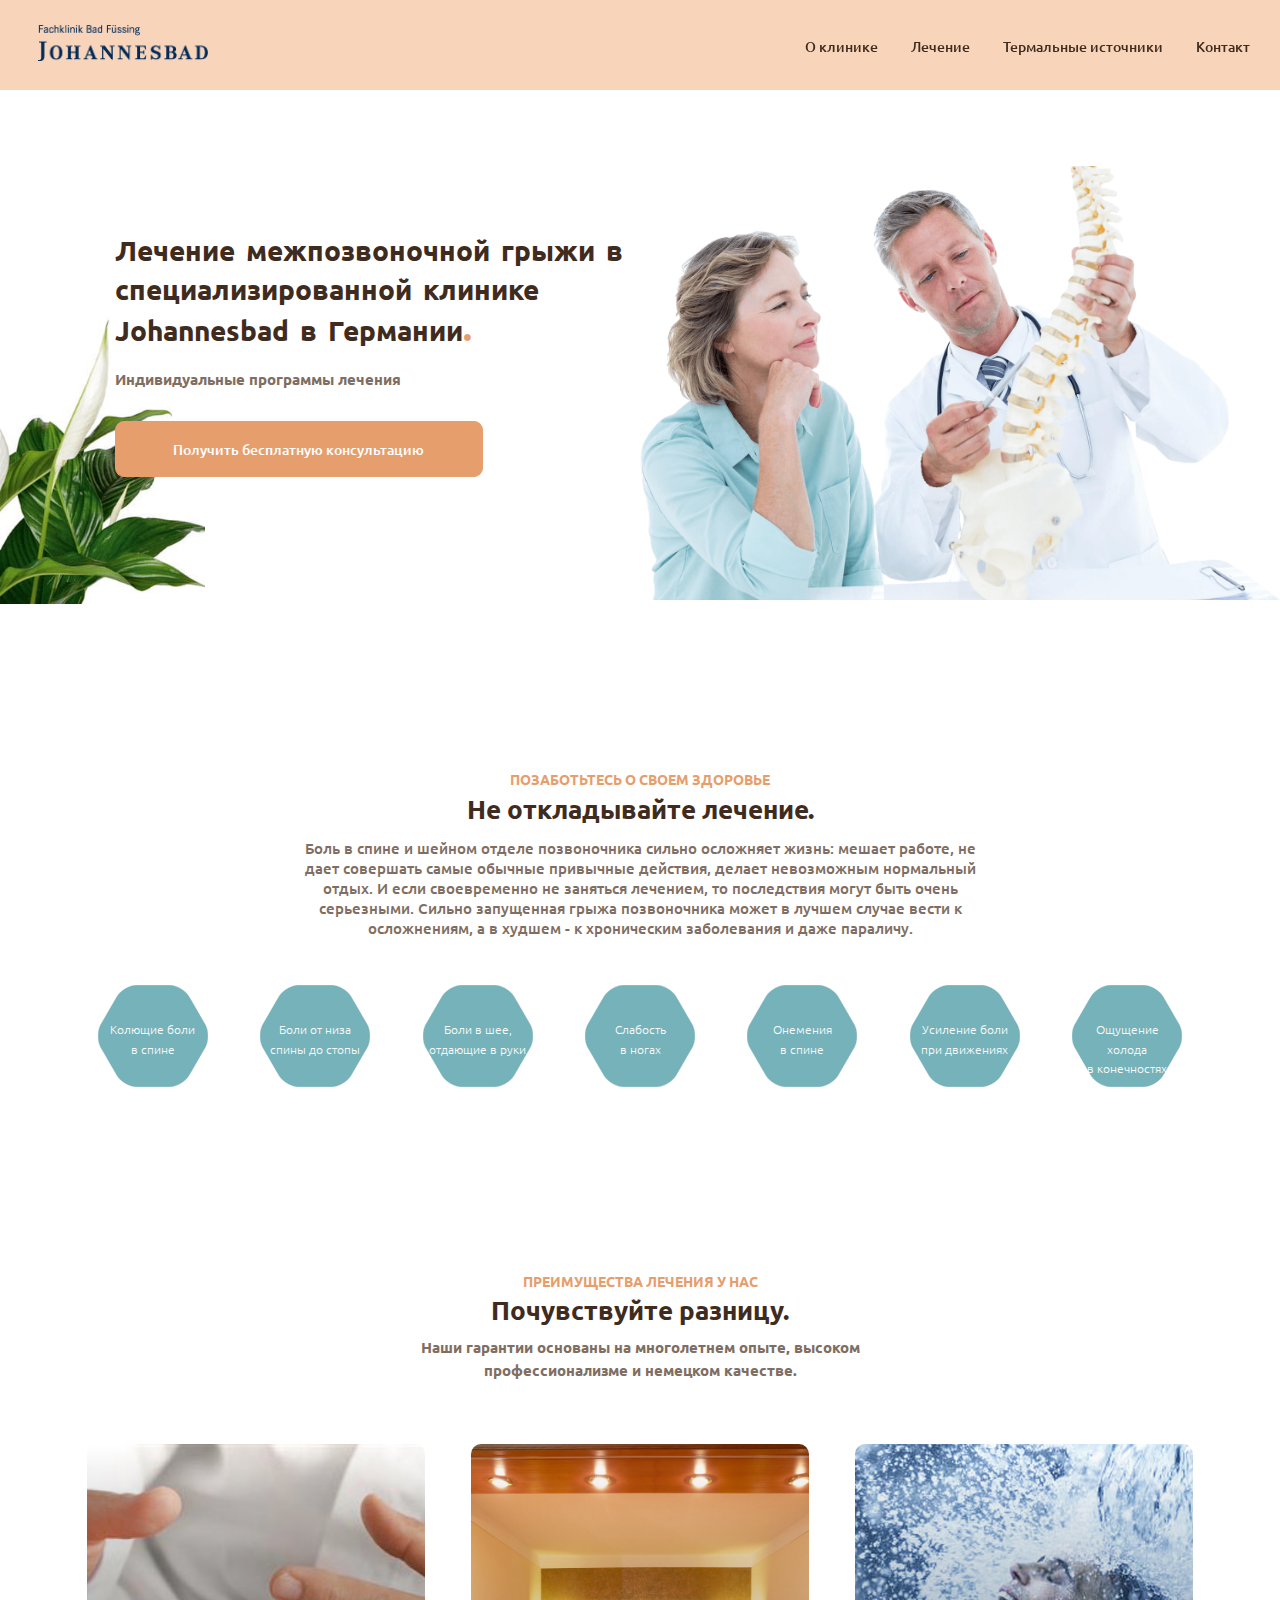
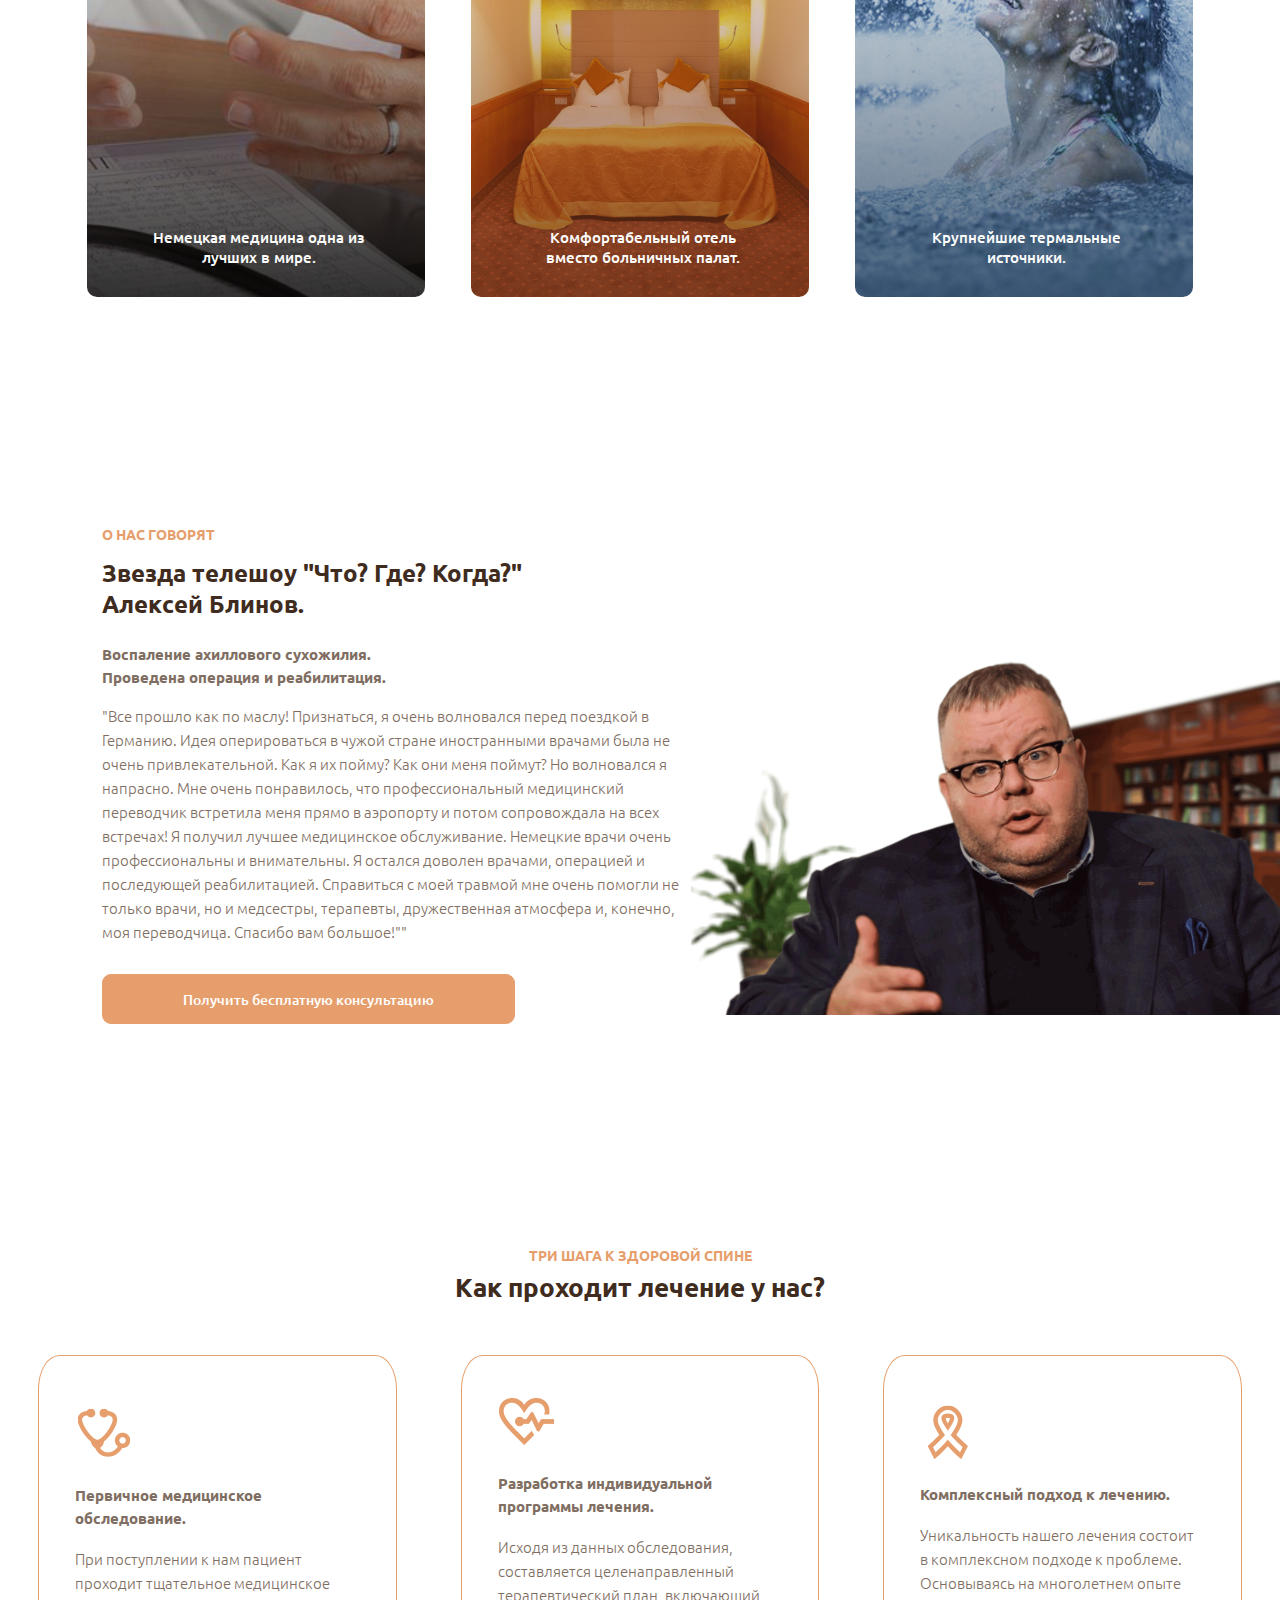
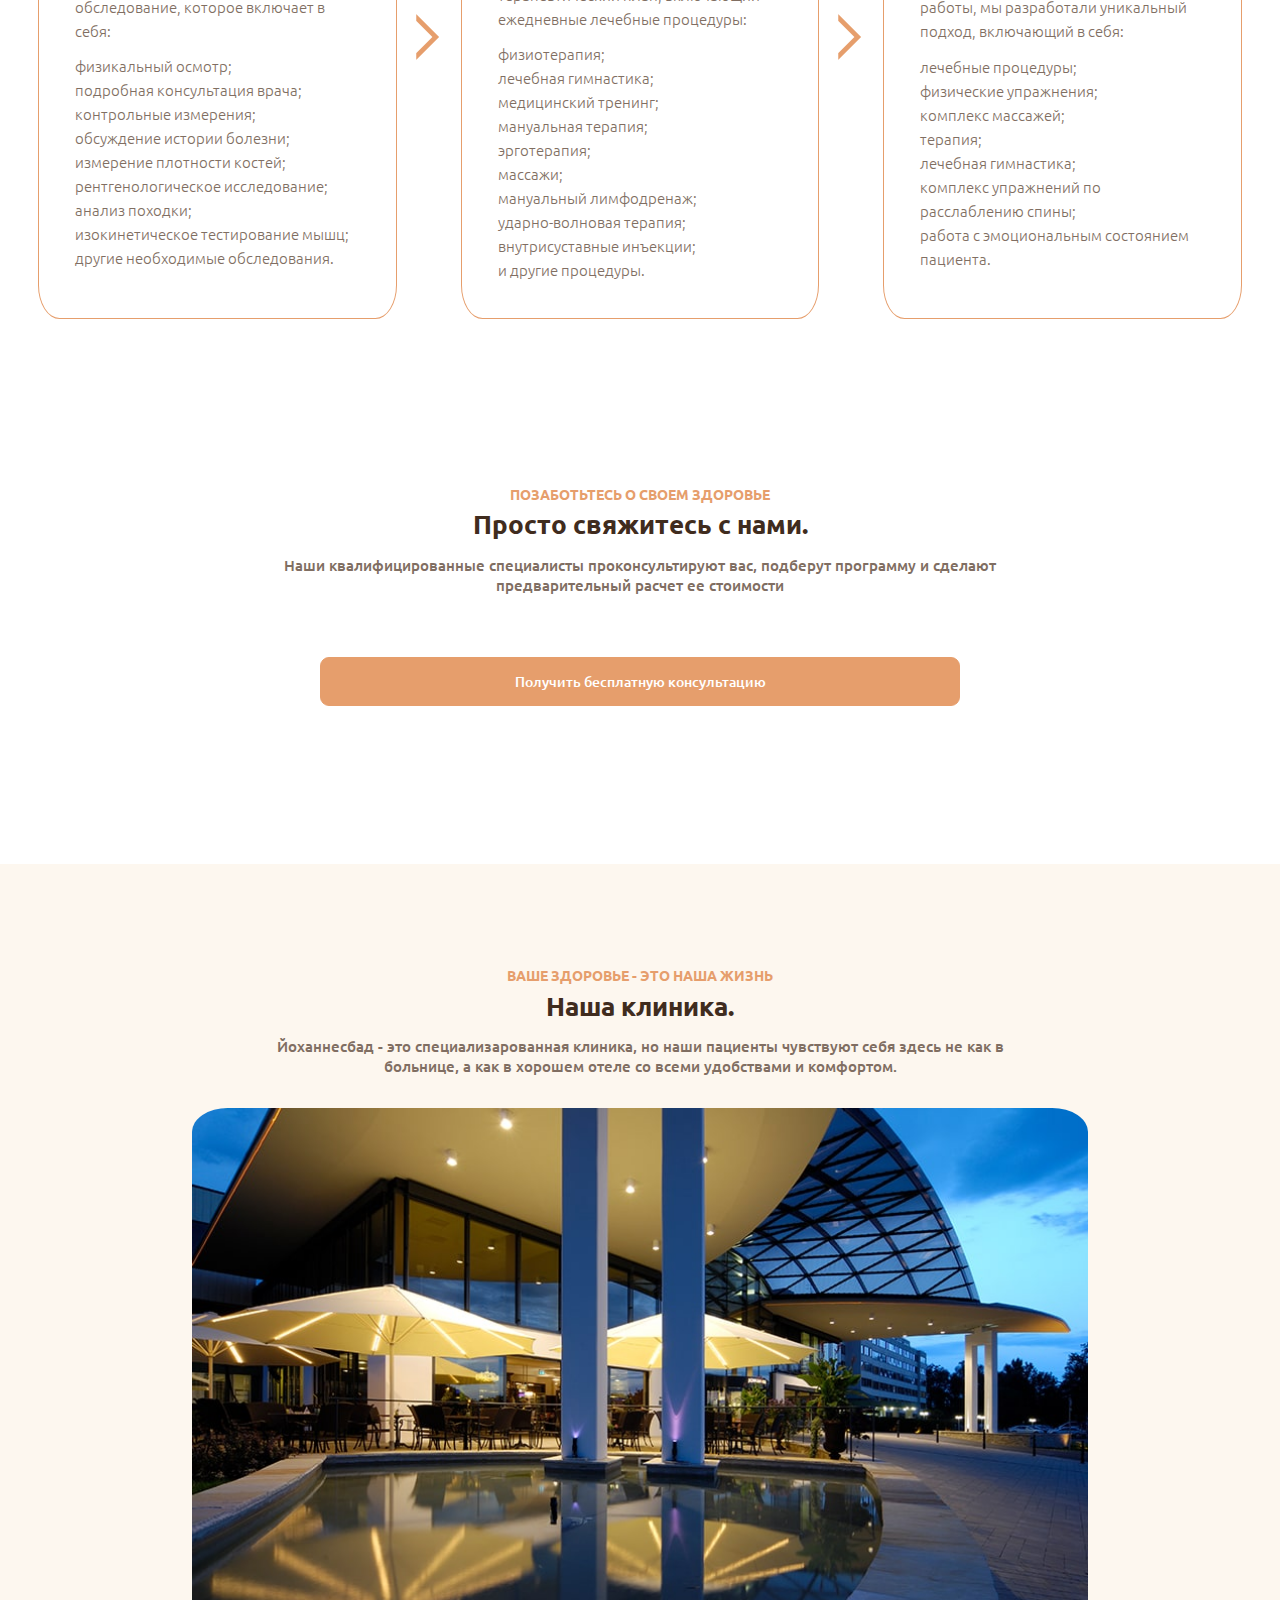
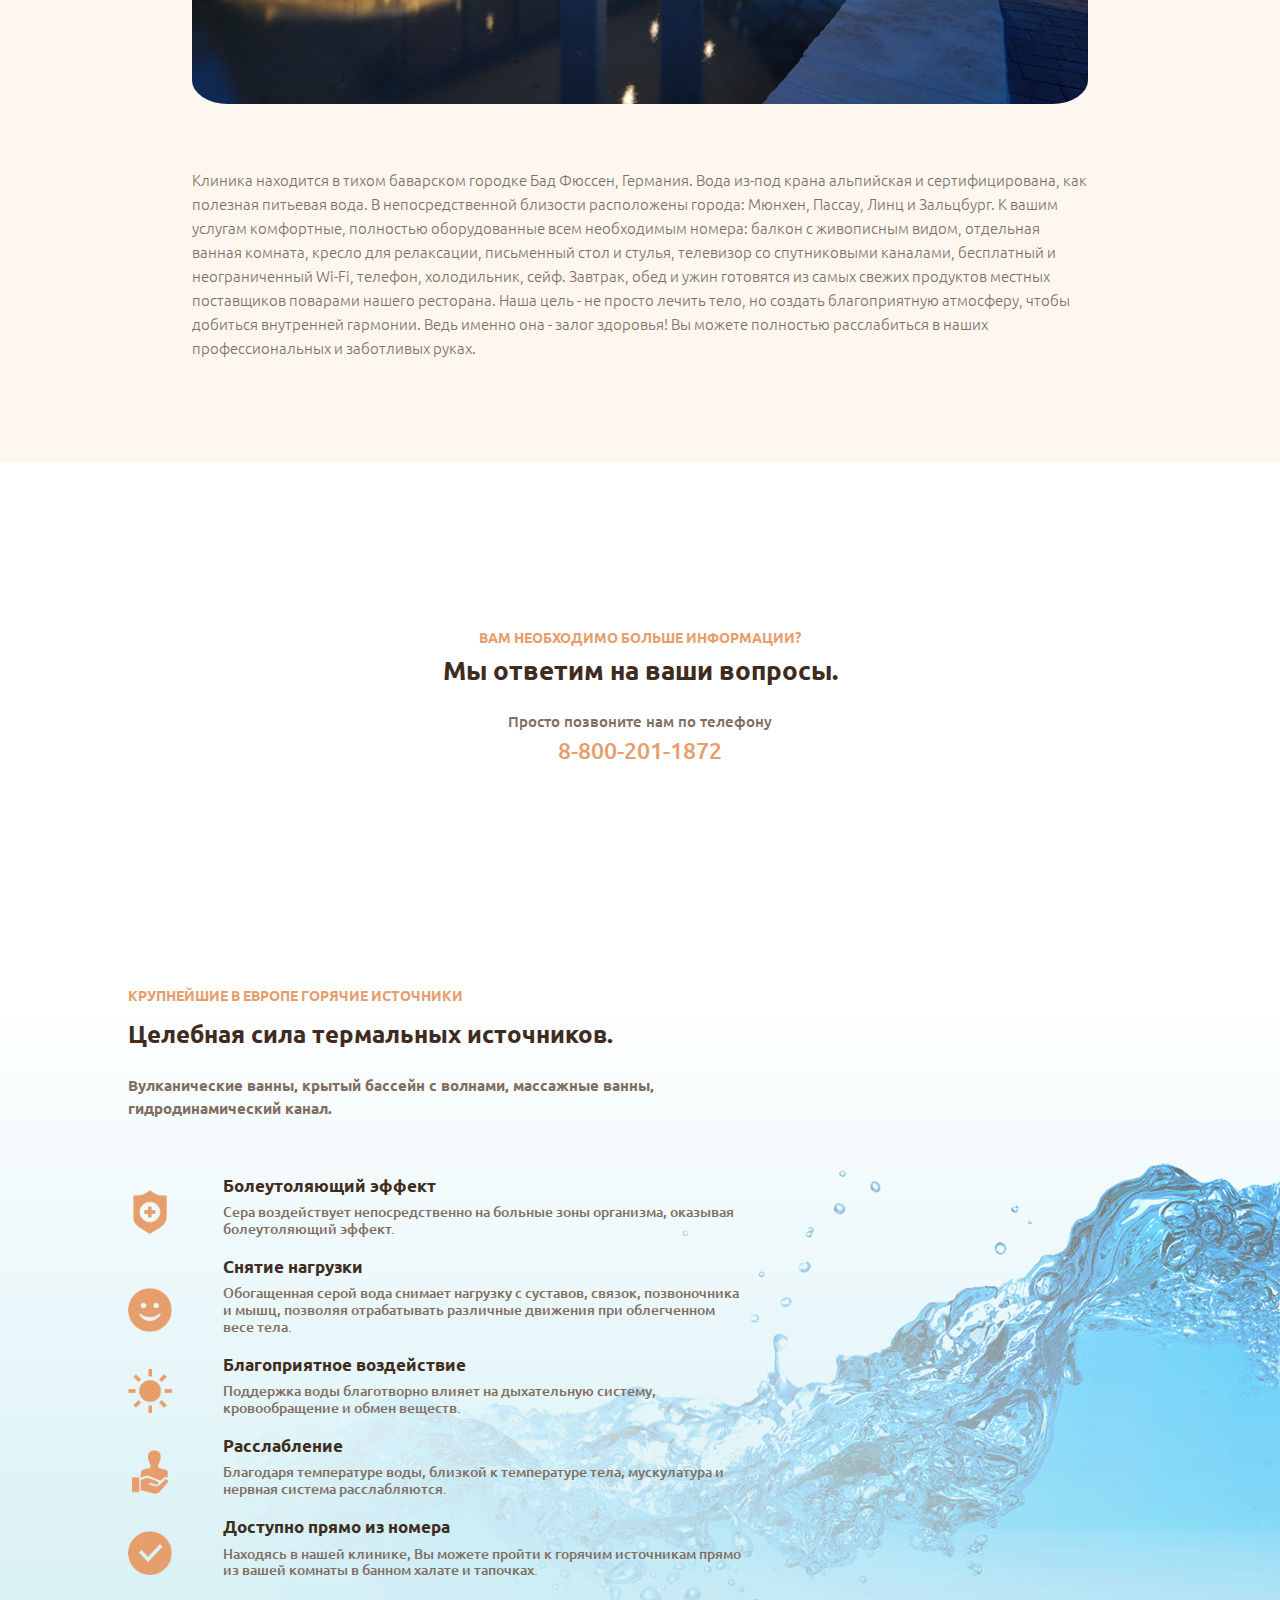
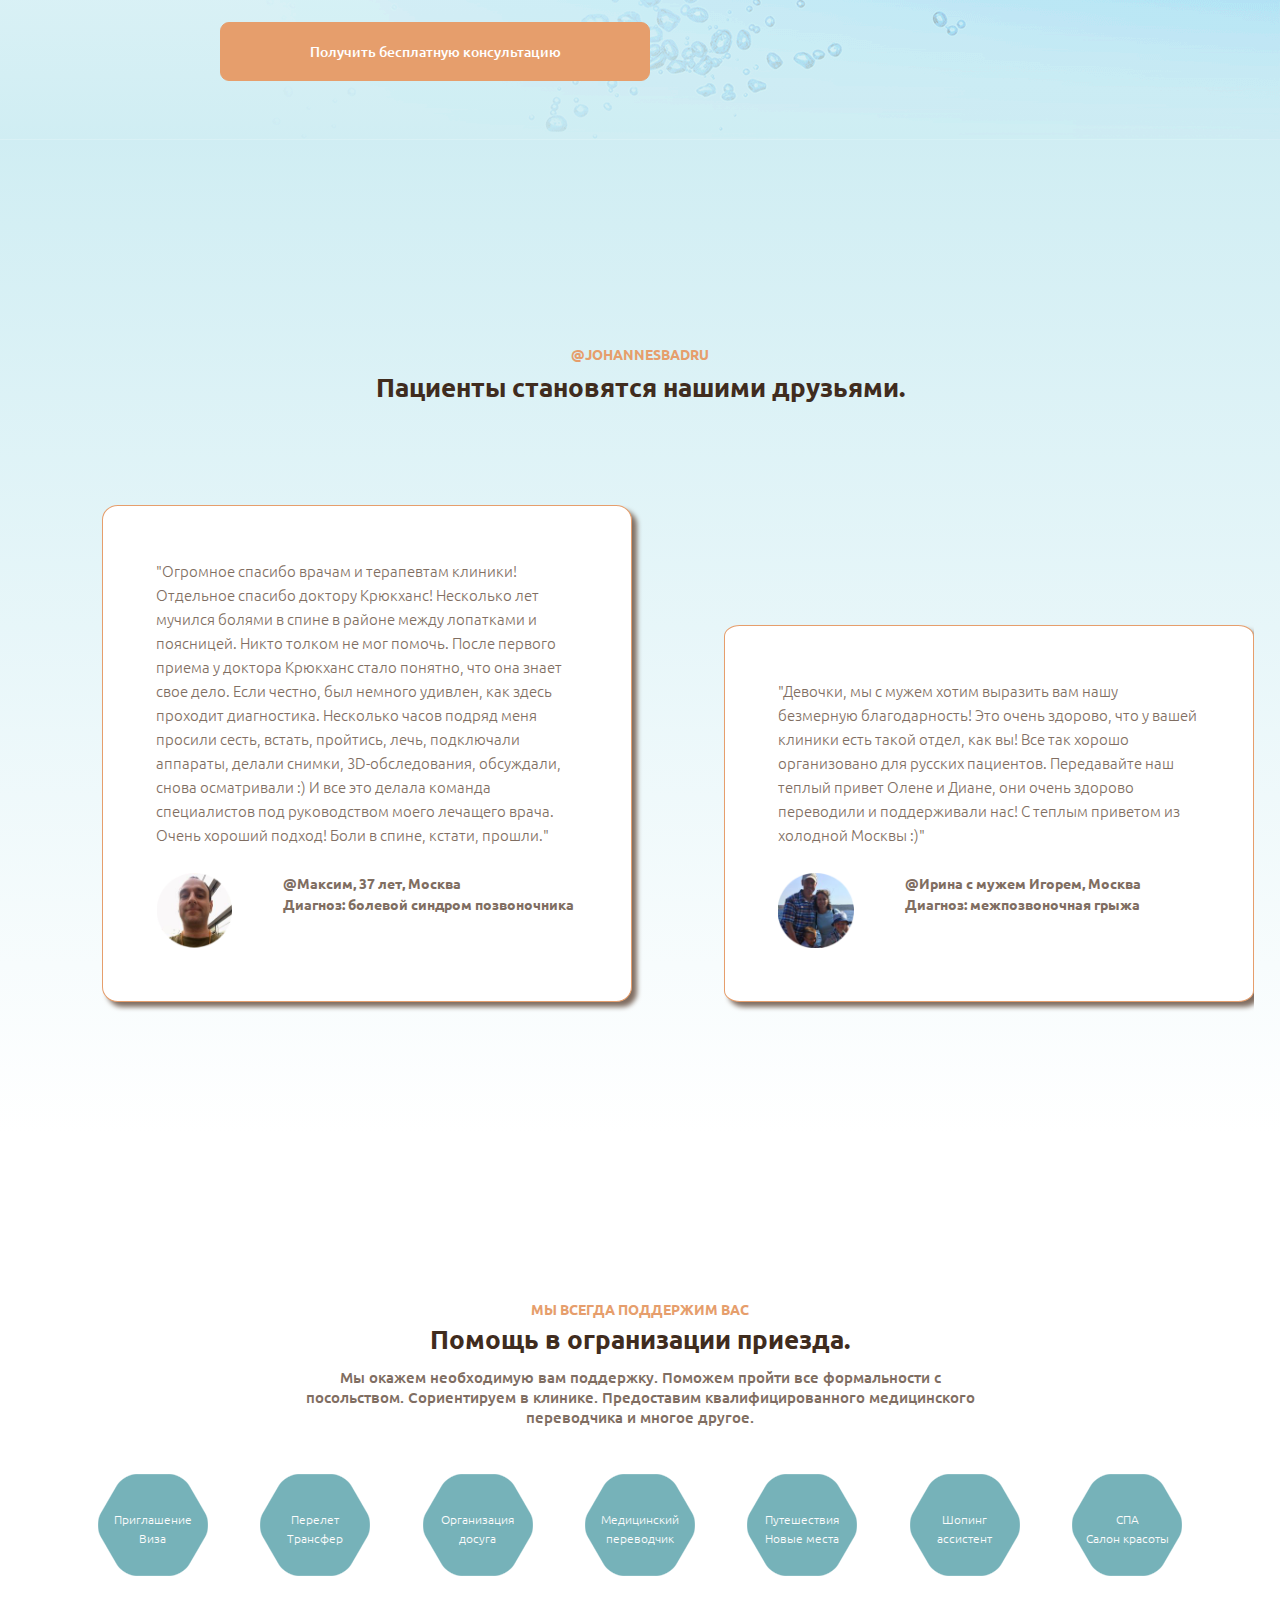
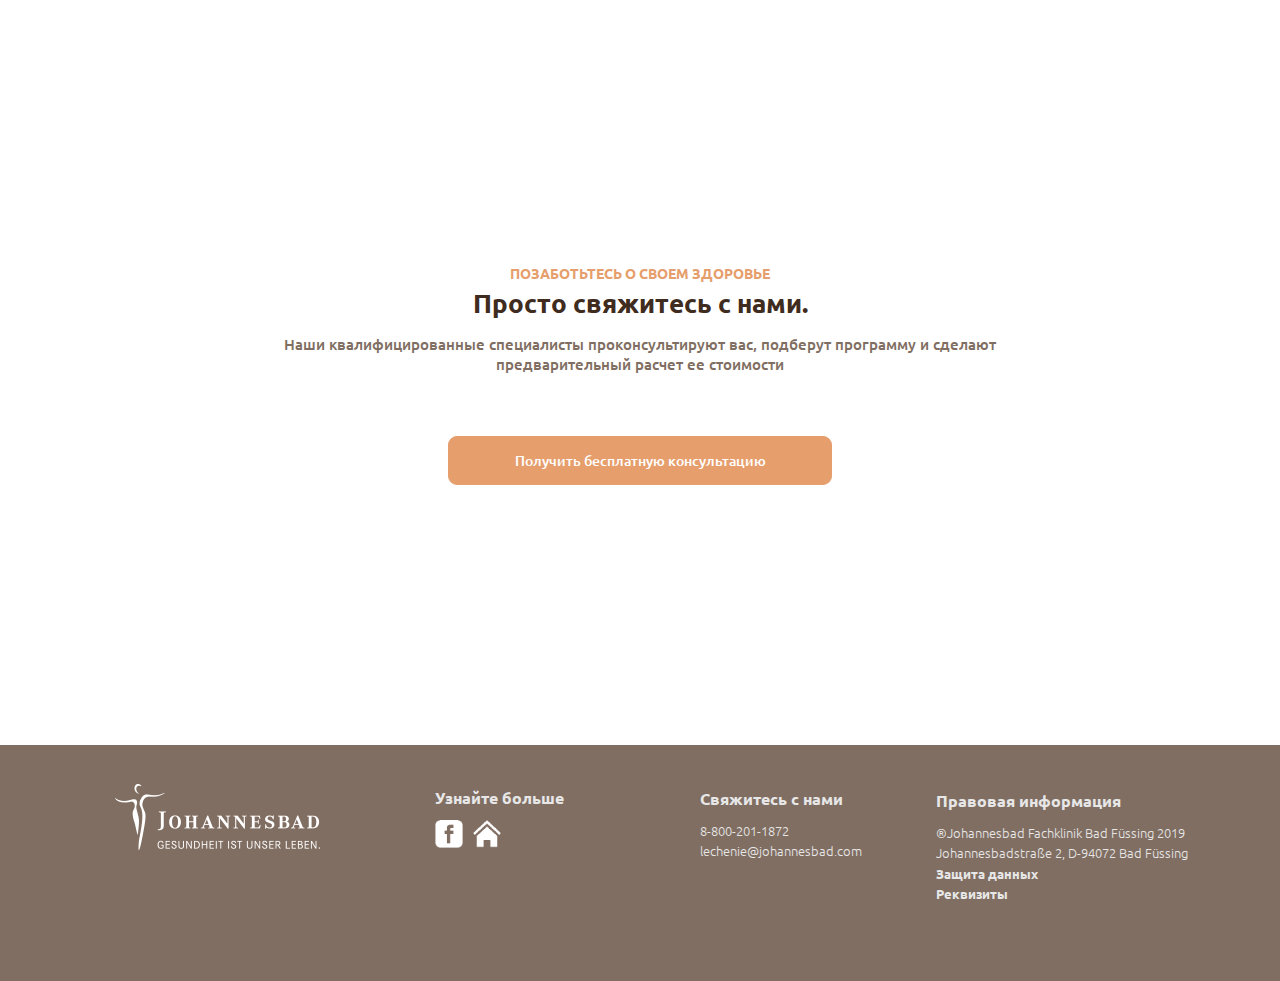
<file: spine_hernia/index.html>
<!DOCTYPE html>
<html lang="ru">

    <head>
        <meta charset="UTF-8"/>
        <meta name="viewport" content="width=device-width, initial-scale=1.0">
        <link rel="icon" type="img/png" href="img/favicon.png"> 
        <link rel="stylesheet" href="css/normalize.css">      
        <link rel="stylesheet"  media="screen and (max-width: 699px)" href="css/style-small.css">
        <link rel="stylesheet" media="screen and (min-width: 700px) and (max-width: 1023px)" href="css/style-middle-small.css">
        <link rel="stylesheet" media="screen and (min-width: 1024px) and (max-width: 1299px)" href="css/style-middle-large.css">
        <link rel="stylesheet" media="screen and (min-width: 1300px)" href="css/style-large.css">
        <link href="https://fonts.googleapis.com/css?family=Ubuntu:300,400,500,700&amp;subset=cyrillic,cyrillic-ext" rel="stylesheet">

    <title>Лечение межпозвоночной грыжи в Германии. Johannesbad Fachklinik</title>
    </head>
    <body>
        <header>
            <nav>
                <div class="row">
                    <div class="logo-box">
                        <a href="https://www.johannesbad.ru/Nachalnaya-stranitsa.aspx" target="_blank"><img src="img/logo_wort.png" alt="Johannesbad Fachklinik logo"></a>
                    </div>
                    <!--Menu for less then 1000 px-->
                    <div class="burger-main-nav-box">
                        <input type="checkbox" />
                        <span></span>
                        <span></span>
                        <span></span>
                        <ul class="main-nav">
                            <li><a href="https://www.johannesbad.ru/O-klinike.aspx" target="_blank">О клинике</a></li>
                            <li><a href="https://www.johannesbad.ru/Ortopedicheskoye-lecheniye.aspx" target="_blank">Лечение</a></li>
                            <li><a href="https://www.johannesbad.ru/Therme-fitness-wellness.aspx" target="_blank">Термальные источники</a></li>
                            <li><a href="#container-contact">Контакт</a></li>
                        </ul> 
                    </div> 
                    <!--Menu for min 1000 px-->
                    <div class="main-nav-box">
                    <ul class="main-nav">
                        <li><a href="https://www.johannesbad.ru/O-klinike.aspx" target="_blank">О клинике</a></li>
                        <li><a href="https://www.johannesbad.ru/Ortopedicheskoye-lecheniye.aspx" target="_blank">Лечение</a></li>
                        <li><a href="https://www.johannesbad.ru/Therme-fitness-wellness.aspx" target="_blank">Термальные источники</a></li>
                        <li><a href="#container-contact">Контакт</a></li>
                    </ul> 
                    </div>   
                </div>
            </nav>

            <section class="container">
                <div class="container-two">
                    <div class="hero-text-box small-text-box">
                        <h1>Лечение межпозвоночной грыжи в специализированной клинике Johannesbad в Германии<span>.</span></h1>
                        <h5>Индивидуальные программы лечения</h5>
                        <div class="btn-div">
                            <a class="btn" href="#">Получить бесплатную консультацию</a>
                        </div>
                    </div>
                   
                </div>
                <div class="hero">
                    <img src="img/hernia_01-min.png" alt="Врач дает консультацию по лечению позвоночника">
                </div>
            
            </section>
        </header>
        <section class="simptomatic">
            <div class="headings">
                <h3>Позаботьтесь о своем здоровье</h3>
                <h2>Не откладывайте лечение.</h2>
                <h4>Боль в спине и шейном отделе позвоночника сильно осложняет жизнь: мешает работе, не дает совершать самые обычные привычные действия, делает невозможным нормальный отдых. И если своевременно не заняться лечением, то последствия могут быть очень серьезными. Сильно запущенная грыжа позвоночника может в лучшем случае вести к осложнениям, а в худшем - к хроническим заболевания и даже параличу.</h4>
            </div>
            <div class="container-simptomatic">
                <div class="hexagon one">
                    <p>Колющие боли<br>в спине</p>
                </div>
                <div class="hexagon two">
                    <p>Боли от низа <br> спины до стопы</p>
                </div>
                <div class="hexagon three">
                    <p>Боли в шее,<br> отдающие в руки</p>
                </div>
                <div class="hexagon four">
                    <p>Слабость <br>в ногах</p>
                </div>
                <div class="hexagon five">
                    <p>Онемения <br>в спине</p>
                </div>
                <div class="hexagon six">
                    <p>Усиление боли<br> при движениях</p>
                </div>
                <div class="hexagon seven">
                    <p>Ощущение<br> холода<br> в конечностях</p>
                </div>
            </div>
        </section>
        <section class="benefits">
            <div class="headings">
                <h3>Преимущества лечения у нас</h3>
                <h2>Почувствуйте разницу.</h2>
                <h5>Наши гарантии основаны на многолетнем опыте, высоком профессионализме и немецком качестве.</h5>
            </div>
            <div class="container-benefits">
                <div class="box box-one">
                    <h4>Немецкая медицина одна из лучших в мире.</h4>
                </div>
                <div class="box box-two">
                    <h4>Комфортабельный отель вместо больничных палат.</h4>
                </div>
                <div class="box box-three">
                    <h4>Крупнейшие термальные источники.</h4>
                </div>
            </div>
        </section>
        <section class="review">
            <div class="container">
                <div class="box-review">
                        <h3>О нас говорят</h3>
                        <h2>Звезда телешоу "Что? Где? Когда?" <br>Алексей Блинов.</h2>
                        <h5>Воспаление ахиллового сухожилия. <br>Проведена операция и реабилитация.</h5>
                        <blockquote>&quot;Все прошло как по маслу! Признаться, я очень волновался перед поездкой в Германию. Идея оперироваться в чужой стране иностранными врачами была не очень привлекательной. Как я их пойму? Как они меня поймут? Но волновался я напрасно. Мне очень понравилось, что профессиональный медицинский переводчик встретила меня прямо в аэропорту и потом сопровождала на всех встречах! Я получил лучшее медицинское обслуживание. Немецкие врачи очень профессиональны и внимательны. Я остался доволен врачами, операцией и последующей реабилитацией. Справиться с моей травмой мне очень помогли не только врачи, но и медсестры, терапевты, дружественная атмосфера и, конечно, моя переводчица. Спасибо вам большое!&quot;"</blockquote>
                        <a class="btn" href="#review">Получить бесплатную консультацию</a>
                </div>
                <div class="box-review">
                    <img src="img/blinov.png" alt="Алексей Блинов рассказывает о своем лечении у нас">
                </div>
            </div>
        </section>
        <section class="treatment">
                <h3>Три шага к здоровой спине</h3>
                <h2>Как проходит лечение у нас?</h2>
                <div class="container-treatment">
                    <div class="box-treatment">
                        <div class="container-treatment-two">
                            <img src="img/med01.png">
                            <h5>Первичное медицинское обследование.</h5>
                        </div>
                        <p>При поступлении к нам пациент проходит тщательное медицинское обследование, которое включает в себя:</p>
                        <ul class="bullets-treatment clearfix">
                            <li>физикальный осмотр;</li>
                            <li>подробная консультация врача;</li>
                            <li>контрольные измерения;</li>
                            <li>обсуждение истории болезни;</li>
                            <li>измерение плотности костей;</li>
                            <li>рентгенологическое исследование;</li>
                            <li>анализ походки;</li>
                            <li>изокинетическое тестирование мышц;</li>
                            <li>другие необходимые обследования.</li>
                        </ul>
                    </div>
                    <div class = "arrow-treatment">
                            <img src="img/arrow.png" alt="затем">
                    </div>
                    <div class="box-treatment">
                        <div class="container-treatment-two">
                            <img src="img/med03.png">
                            <h5>Разработка индивидуальной программы лечения.</h5>
                        </div>
                        <p>Исходя из данных обследования, составляется целенаправленный терапевтический план, включающий ежедневные лечебные процедуры:</p>
                        <ul class="bullets-treatment clearfix">
                            <li>физиотерапия;</li>
                            <li>лечебная гимнастика;</li>
                            <li>медицинский тренинг;</li>
                            <li>мануальная терапия;</li>
                            <li>эрготерапия;</li>
                            <li>массажи;</li>
                            <li>мануальный лимфодренаж;</li>
                            <li>ударно-волновая терапия;</li>
                            <li>внутрисуставные инъекции;</li>
                            <li>и другие процедуры.</li>
                        </ul>     
                    </div>
                    <div class = "arrow-treatment">
                            <img src="img/arrow.png" alt="затем">
                        </div>
                    <div class="box-treatment">
                        <div class="container-treatment-two">
                            <img src="img/med02.png">
                        <h5>Комплексный подход к лечению.</h5>
                        </div>
                        <p>Уникальность нашего лечения состоит в комплексном подходе к проблеме. Основываясь на многолетнем опыте работы, мы разработали уникальный подход, включающий в себя:</p>
                        <ul class="bullets-treatment clearfix">
                            <li>лечебные процедуры;</li>
                            <li>физические упражнения;</li>
                            <li>комплекс массажей;</li>
                            <li>терапия;</li>
                            <li>лечебная гимнастика;</li>
                            <li>комплекс упражнений по расслаблению спины;</li>
                            <li>работа с эмоциональным состоянием пациента.</li>
                        </ul>
                </div>
            </div>
        </section>
        <section class="push push-top">
            <div class="container-contact">
                <div class="headings">
                    <h3>Позаботьтесь о своем здоровье</h3>
                    <h2>Просто свяжитесь с нами.</h2>
                    <h4>Наши квалифицированные специалисты проконсультируют вас, подберут программу и сделают предварительный расчет ее стоимости</h4>
                </div>
                <a class="btn" href="#push">Получить бесплатную консультацию</a>
            </div>
        </section>
        <section class="interior" id="clinic">
            <div class="headings">
                <h3>Ваше здоровье - это наша жизнь</h3>
                <h2>Наша клиника.</h2>
                <h4>Йоханнесбад - это специализарованная клиника, но наши пациенты чувствуют себя здесь не как в больнице, а как в хорошем отеле со всеми удобствами и комфортом.</h4>
            </div>
            <div class="simpleSlides">
                <img class="slides animate-left" src="img/geb01.jpg" alt="Главный вход в клинику">
                <img class="slides animate-left" src="img/Suite.jpg" alt="Фото номера в нашей клинике">
                <img class="slides animate-left" src="img/wc.jpg" alt="Фото номера в нашей клинике">
                <img class="slides animate-left" src="img/Buefett.jpg" alt="Ресторан и кухня">
                <img class="slides animate-left" src="img/doctors.jpg" alt="Наши врачи">
                <img class="slides animate-left" src="img/massage.jpg" alt="Массажный кабинет">
                <img class="slides animate-left" src="img/gymnastik.jpg" alt="Групповое занятие гимнастикой">
                <img class="slides animate-left" src="img/geb02.jpg" alt="Вид на здание и термальные бассейны">
                <img class="slides animate-left" src="img/wasser_gym.jpg" alt="Индивидуальные заняние водной гимнастикой">
                <img class="slides animate-left" src="img/cafe.jpg" alt="Кафе нашей клиники">
            </div>
            <div class="interior-text" id="container-contact">
                <p>Клиника находится в тихом баварском городке Бад Фюссен, Германия. Вода из-под крана альпийская и сертифицирована, как полезная питьевая вода. В непосредственной близости расположены города: Мюнхен, Пассау, Линц и Зальцбург. К вашим услугам комфортные, полностью оборудованные всем необходимым номера: балкон с живописным видом, отдельная ванная комната, кресло для релаксации, письменный стол и стулья, телевизор со спутниковыми каналами, бесплатный и неограниченный Wi-Fi, телефон, холодильник, сейф. Завтрак, обед и ужин готовятся из самых свежих продуктов местных поставщиков поварами нашего ресторана. Наша цель - не просто лечить тело, но создать благоприятную атмосферу, чтобы добиться внутренней гармонии. Ведь именно она - залог здоровья! Вы можете полностью расслабиться в наших профессиональных и заботливых руках.</p>
            </div>
        </section>
        <section class="contact">
            <div class="container-contact">
                <h3>Вам необходимо больше информации?</h3>
                <h2>Мы ответим на ваши вопросы.</h2>
                <h4>Просто позвоните нам по телефону <p class="phone">8-800-201-1872</p></h4>
            </div>
        </section>
        <section class="therme">
            <div class="container">
                <div class="box-review">
                    <h3>Крупнейшие в Европе горячие источники</h3>
                    <h2>Целебная сила термальных источников.</h2>
                    <h5>Вулканические ванны, крытый бассейн с волнами, массажные ванны, гидродинамический канал.</h5>
                    <div class="therme-benefits">
                        <div class="icons">
                           <img src="img/icon_aid01.png">
                        </div>
                        <div class="therme-text">
                            <h5>Болеутоляющий эффект</h5>
                            <p>Сера воздействует непосредственно на больные зоны организма, оказывая болеутоляющий эффект.</p>
                        </div>
                        <div class="icons">
                            <img src="img/icon_smily.png">
                        </div>
                        <div class="therme-text">
                            <h5>Снятие нагрузки</h5>
                            <p>Обогащенная серой вода снимает нагрузку с суставов, связок, позвоночника и мышц, позволяя отрабатывать различные движения при облегченном весе тела.</p>
                        </div>
                        <div class="icons">
                            <img src="img/icon_sun.png">
                        </div>
                        <div class="therme-text">
                            <h5>Благоприятное воздействие</h5>
                            <p>Поддержка воды благотворно влияет на дыхательную систему, кровообращение и обмен веществ.</p>
                        </div>
                        <div class="icons">
                            <img src="img/icon_care.png">
                        </div>
                        <div class="therme-text">
                            <h5>Расслабление</h5>
                            <p>Благодаря температуре воды, близкой к температуре тела, мускулатура и нервная система расслабляются.</p>
                        </div>
                        <div class="icons">
                            <img src="img/icon_reach.png">
                        </div>
                        <div class="therme-text">
                            <h5>Доступно прямо из номера</h5>
                            <p>Находясь в нашей клинике, Вы можете пройти к горячим источникам прямо из вашей комнаты в банном халате и тапочках.</p>
                        </div> 
                    </div>
                    <a class="btn" href="#therme">Получить бесплатную консультацию</a>
                </div>
                <div class="box-review">
                   
                </div>
            </div>
        </section>
        <section class="feedback">
                <h3>@Johannesbadru</h3>
                <h2>Пациенты становятся нашими друзьями.</h2>
            <div class="feedback-container">
                <div class="feedback-box">
                    <blockquote>"Огромное спасибо врачам и терапевтам клиники! Отдельное спасибо доктору Крюкханс! Несколько лет мучился болями в спине в районе между лопатками и поясницей. Никто толком не мог помочь. После первого приема у доктора Крюкханс стало понятно, что она знает свое дело. Если честно, был немного удивлен, как здесь проходит диагностика. Несколько часов подряд меня просили сесть, встать, пройтись, лечь, подключали аппараты, делали снимки, 3D-обследования, обсуждали, снова осматривали :) И все это делала команда специалистов под руководством моего лечащего врача. Очень хороший подход! Боли в спине, кстати, прошли."</blockquote>
                    <div class="name-feedback">
                        <img src="img/bewertung03.png" alt="Пациент Максим">
                        <div class="name-feedback-box">
                            <p>@Максим, 37 лет, Москва <br>Диагноз: болевой синдром позвоночника</p>
                        </div>
                    </div>
                </div>
                <div class="feedback-box">
                    <blockquote>"Девочки, мы с мужем хотим выразить вам нашу безмерную благодарность! Это очень здорово, что у вашей клиники есть такой отдел, как вы! Все так хорошо организовано для русских пациентов. Передавайте наш теплый привет Олене и Диане, они очень здорово переводили и поддерживали нас!
                            С теплым приветом из холодной Москвы :)"</blockquote>
                    <div class="name-feedback">
                        <img src="img/bewertung04.png" alt="Пациента Ирина с мужем">
                        <div class="name-feedback-box">
                            <p>@Ирина с мужем Игорем, Москва <br>Диагноз: межпозвоночная грыжа</p>
                        </div>
                    </div>
                </div>
            </div>
        </section>
        <section class="simptomatic simptomatic-bottom">
            <div class="headings">
                <h3>Мы всегда поддержим вас</h3>
                <h2>Помощь в огранизации приезда.</h2>
                <h4>Мы окажем необходимую вам поддержку. Поможем пройти все формальности с посольством. Сориентируем в клинике. Предоставим квалифицированного медицинского переводчика и многое другое.</h4>
            </div>
            <div class="container-simptomatic">
                <div class="hexagon">
                    <p>Приглашение<br>Виза</p>
                </div>
                <div class="hexagon">
                    <p>Перелет<br>Трансфер</p>
                </div>
                <div class="hexagon">
                    <p>Организация<br> досуга</p>
                </div>
                <div class="hexagon">
                    <p>Медицинский<br> переводчик</p>
                </div>
                <div class="hexagon">
                    <p>Путешествия<br> Новые места</p>
                </div>
                <div class="hexagon">
                    <p>Шопинг<br> ассистент</p>
                </div>
                <div class="hexagon">
                    <p>СПА<br>Салон красоты</p>
                </div>
            </div>
        </section>
        <section class="push">
            <div class="container-contact headings">
                <h3>Позаботьтесь о своем здоровье</h3>
                <h2>Просто свяжитесь с нами.</h2>
                <h4>Наши квалифицированные специалисты проконсультируют вас, подберут программу и сделают предварительный расчет ее стоимости</h4>
                <a class="btn" href="#push">Получить бесплатную консультацию</a>
            </div>
        </section>

        <footer>
            <div class="container-footer">
                <div class="logo-footer">
                        <a href="https://www.johannesbad.ru/Nachalnaya-stranitsa.aspx" target="_blank"><img src="img/Logo_white.png" alt="Johannesbad Fachklinik logo"></a>
                </div>
                <div class="box-footer">
                    <h5>Узнайте больше</h5>
                    <div class="icons-footer">
                        <a href="https://www.facebook.com/johannesbadru" target="_blank"><img src="img/icons_fb.png" alt="Мы на фейсбуке"></a>
                        <a href="https://www.johannesbad.ru/" target="_blank"><img src="img/icons_website.png" alt="Посетите наш сайт"></a>
                    </div>
                </div>
                <div class="box-footer">
                    <h5>Свяжитесь с нами</h5>
                    <p>8-800-201-1872</p>
                    <p>lechenie@johannesbad.com</p>
                </div>
                <div class="box-footer">
                    <h5>Правовая информация</h5>
                    <p>®Johannesbad Fachklinik Bad Füssing 2019</p>
                    <p>Johannesbadstraße 2, D-94072 Bad Füssing</p>
                    <a href="https://www.johannesbad.ru/Zashchita-dannykh.aspx"><p>Защита данных</p></a>
                    <a href="https://www.johannesbad.ru/Rekvizity.aspx"><p>Реквизиты</p></a>
                </div>
            </div>
        </footer>
        
        <div class="popup">
            <div class="container-form" id="form">
                <h2>Мы ответим на все ваши вопросы</h2>
                <h4>Вы можете позвонить нам по телефону <p class="phone">8-800-201-1872</p><br> или отправить нам свои контакты и мы свяжемся с вами в самое ближайшее время.</h4>
                <div class="box-form">
                    <form method="post" action="mailer.php" class="contact-form">
                        <div class="box-form">
                            <div class="span-1-of-3">
                                <label for="name">Ваше имя:</label>
                            </div>
                            <div class="span-2-of-3">  
                                <input type="text" class="form-input name" id="name" placeholder="Обязательное поле" required>
                            </div>
                        </div>

                        <div class="box-form">
                            <div class="span-1-of-3">
                                <label for="email">Ваш email:</label>
                            </div>
                            <div class="col span-2-of-3">  
                                <input type="email" class="form-input email" id="email" placeholder="Обязательное поле" required>
                            </div>
                        </div>
                   
                        <div class="box-form">
                            <div class="span-1-of-3">
                                <label for="tel">Ваш телефон:</label>
                            </div>
                            <div class="span-2-of-3">  
                                <input type="tel" class="form-input tel" id="tel" placeholder="Обязательное поле" required>
                            </div>
                        </div>
                       
                        <div class="box-form">
                            <div class="col span-1-of-3">
                                <label for="message">Ваше сообщение:</label>
                            </div>
                            <div class="span-2-of-3">  
                                <textarea name="message" id="message" placeholder="Здесь Вы можете оставить свое сообщение"></textarea>

                            </div>
                        </div>
                            
                        <div class="box-form">
                            <div class="span-1-of-3">
                                <label>&nbsp;</label>
                            </div>
                            <div class="span-2-of-3">  
                                <input type="submit" value="Отправить запрос">
                            </div>
                            </div>
                    </form>
                </div>
            </div>
        </div>
                <!-- Global site tag (gtag.js) - Google Analytics -->
<script async src="https://www.googletagmanager.com/gtag/js?id=UA-130089769-1"></script>
<script>
  window.dataLayer = window.dataLayer || [];
  function gtag(){dataLayer.push(arguments);}
  gtag('js', new Date());

  gtag('config', 'UA-130089769-1');
</script>

<!-- Yandex.Metrika counter -->
<script type="text/javascript" >
    (function(m,e,t,r,i,k,a){m[i]=m[i]||function(){(m[i].a=m[i].a||[]).push(arguments)};
    m[i].l=1*new Date();k=e.createElement(t),a=e.getElementsByTagName(t)[0],k.async=1,k.src=r,a.parentNode.insertBefore(k,a)})
    (window, document, "script", "https://mc.yandex.ru/metrika/tag.js", "ym");
 
    ym(51352003, "init", {
         clickmap:true,
         trackLinks:true,
         accurateTrackBounce:true,
         webvisor:true
    });
 </script>
 <noscript><div><img src="https://mc.yandex.ru/watch/51352003" style="position:absolute; left:-9999px;" alt="" /></div></noscript>
 <!-- /Yandex.Metrika counter -->

        <script src="js/app.js"></script>
    </body>
</html>
</file>
<file: spine_hernia/css/style-small.css>
/*  
 btn #e69e6c
 btn hover #cc8756
 background1 #ffc59c
 background2 #82F4FF
 h #402c1e
 txt #806E62
*/

/*-----------------------------------------*/
/*BASIC SETUP*/
/*-----------------------------------------*/

* {
    margin: 0;
    padding: 0;
    -webkit-box-sizing: border-box;
            box-sizing: border-box;
}

html{
    background-color: #fff;
    color: #806E62;
    font-family: 'Ubuntu', sans-serif;
    font-weight: 300;
    font-size: 16px;
    text-rendering: optimizeLegibility;
}

p,
blockquote{
    line-height: 1.3em;
    text-align: justify;
}


/*--------------------------*/
/* REUSABLE*/
/*--------------------------*/

section{
    margin: 13% 0;
}

h1, h2{
    color: #402c1e;
    text-align: center;
}

h1{
    font-weight: 700;
    font-size: 26px;
    word-spacing: 4px;
    line-height: 1.3em;
}

h2, h3, h4{
    text-align: center;
    line-height: 1.2em;
}

h2{
    font-size: 24px;
    margin-bottom: 2%;
}

h3{
    color: #e69e6c;
    font-size: 12px;
    text-transform: uppercase;
    margin-bottom: 0.5%;
}

h4 {
    font-size:14px;
    font-weight: 500;
    margin-bottom: 4%;
    text-align: center;
}

h5 {
    font-size: 16px;
    line-height: 1.5em;
    margin-top: 2%;
    text-align: center;
}


.benefits .headings{
    width: 80%;
    margin-left: 10%;
}

/* ----- BUTTON ----- */

.btn{
    margin-top: 40px;
}
.btn,
input[type = submit] {
    display: grid;
    width: 90%;
    height:70%;
    cursor: pointer;
    -ms-flex-line-pack: center;
        align-content: center;
    padding: 10px 30px;
    text-decoration: none;
    border-radius: 9px;
    font-size: 14px;
    font-weight: 500;
    text-align: center;
    margin-left: 5%;
    line-height: 1.2em;
}

.btn:link,
.btn:visited,
input[type = submit]{
    background-color: #e69e6c;
    border: 1px;
    border-style: solid;
    border-color: #e69e6c;
    color: #fff;
    -webkit-transition: background-color 0.3s, border 0.3s, color 0.3s;
    transition: background-color 0.3s, border 0.3s, color 0.3s;
}

.btn:hover,
.btn:active,
input[type = submit]{
    background-color: #cc8756;
    border: 1px;
    border-style: solid;
    border-color: #cc8756;
}

/*--------------------------*/
/* HEADER*/
/*--------------------------*/

.row{
    display: grid;
    grid-template-columns: 60% 40%;
    grid-template-rows: 1fr;
    top: 0;
    height: 50px;
    background-color:  #f5c8a8c9;
    position: fixed;
    width: 100%;
    align-self: flex-start;  
}

.logo-box{
    display: block;
    grid-column: 2;
    justify-items: right;
    align-self: flex-end;  
  
}

.logo-box img{
    width: 110px;
    height: auto;
    margin-top: 13px;
}

.main-nav-box{
    display: none;
}

.main-nav {
    font-size: 12px;
}
/*----- burger menu -------*/

.burger-main-nav-box{
    display: block;
    -webkit-box-align: end;
        -ms-flex-align: end;
            align-items: flex-end;
    width: 100%;
    position: relative;
    grid-column: 1;
    top: -30px;
    left: 40px;
    z-index: 1;
    -webkit-user-select: none;
    -moz-user-select: none;
     -ms-user-select: none;
         user-select: none;
    margin-top: 7px;
}

.burger-main-nav-box input{
    display: block;
    width: 40px;
    height: 32px;
    position: absolute;
    top: -7px;
    left: -5px;
    cursor: pointer;
    opacity: 0; /* hide this */
    z-index: 2; /* and place it over the hamburger */
  -webkit-touch-callout: none;
}

.burger-main-nav-box span{
    display: block;
    width: 28px;
    height: 3px;
    margin-bottom: 4px;
    position: relative;
    background: #402c1e;
    border-radius: 1px;
    z-index: 1;
    -webkit-transform-origin: 4px 0px;
            transform-origin: 4px 0px;
    -webkit-transition: cubic-bezier(0.77,0.2,0.05,1.0), opacity 0.55s ease, -webkit-transform 0.5s cubic-bezier(0.77,0.2,0.05,1.0);
    transition: cubic-bezier(0.77,0.2,0.05,1.0), opacity 0.55s ease, -webkit-transform 0.5s cubic-bezier(0.77,0.2,0.05,1.0);
    transition: transform 0.5s cubic-bezier(0.77,0.2,0.05,1.0), cubic-bezier(0.77,0.2,0.05,1.0), opacity 0.55s ease;
    transition: transform 0.5s cubic-bezier(0.77,0.2,0.05,1.0), cubic-bezier(0.77,0.2,0.05,1.0), opacity 0.55s ease, -webkit-transform 0.5s cubic-bezier(0.77,0.2,0.05,1.0);
    -webkit-border-radius: 1px;
    -moz-border-radius: 1px;
    -ms-border-radius: 1px;
    -o-border-radius: 1px;
}

.burger-main-nav-box span:first-child{
    -webkit-transform-origin: 0% 0%;
            transform-origin: 0% 0%;
}

.burger-main-nav-box span:nth-last-child(2){
    -webkit-transform-origin: 0% 100%;
            transform-origin: 0% 100%;
}

.burger-main-nav-box input:checked ~ span:nth-last-child(3){
    opacity: 0;
    -webkit-transform: rotate(0deg) scale(0.2, 0.2);
            transform: rotate(0deg) scale(0.2, 0.2);
}

.burger-main-nav-box input:checked ~ span{
    opacity: 1;
    -webkit-transform: rotate(45deg) translate(-2px, -1px);
            transform: rotate(45deg) translate(-2px, -1px);
    background: #402c1e;
}

.burger-main-nav-box input:checked ~ span:nth-last-child(2)
{
  -webkit-transform: rotate(-45deg) translate(0, -1px);
          transform: rotate(-45deg) translate(0, -1px);
}

.burger-main-nav-box input:checked ~ ul{
    -webkit-transform: none;
            transform: none;
}

/*----- burger menu -------*/

.main-nav{
    display: grid;
    position: absolute;
    width: 260px;
    height: 260px;
    margin: -80px 0 0 -50px;
    padding: 30px 30px;
    padding-top: 125px;
    background: #ffc59c;
    border-radius: 15px;
    list-style-type: none;
    -webkit-font-smoothing: antialiased;
  /* to stop flickering of text in safari */
  
    -webkit-transform-origin: 0% 0%;
  
            transform-origin: 0% 0%;
    -webkit-transform: translate(-100%, 0);
            transform: translate(-100%, 0);
  
    -webkit-transition: -webkit-transform 0.5s cubic-bezier(0.77,0.2,0.05,1.0);
  
    transition: -webkit-transform 0.5s cubic-bezier(0.77,0.2,0.05,1.0);
  
    transition: transform 0.5s cubic-bezier(0.77,0.2,0.05,1.0);
  
    transition: transform 0.5s cubic-bezier(0.77,0.2,0.05,1.0), -webkit-transform 0.5s cubic-bezier(0.77,0.2,0.05,1.0);
}

.main-nav-box ul, .main-nav-box li{
    list-style: none;
    margin: 0; 
    padding: 0;
}
.main-nav li{
    display: inline-block;
    margin-left: 10px;
    font-weight: 500;
}
.main-nav li a:link,
.main-nav li a:visited {
    text-decoration: none;
    color: #402c1e;  
}

.main-nav li a:hover {
    text-decoration: none;
    color: #e69e6c;
}

/*--------------------------*/
/*HEADER AFTER NAV*/
/*--------------------------*/

.container,
.container-treatment,
.container-benefits{
    display: grid;
}

.container{
    grid-template-rows: auto;
    width: 100%;
}

header .container{
    margin-top: 16%;
    background-image: url(img/flower_middle_small.jpg);
    background-position: bottom left;
    background-repeat: no-repeat;
    background-size: 12%;
}

.hero-text-box{
    display: block;
    margin: 0 10%;
}

/* ----- HERO IMGS ----- */
.hero{
    display: grid;
    justify-items: center;
}

.hero img{
    width: 83%;
    height: auto;
}

.btn-div{
    height: 80px;
}

/*--------------------------*/
/* SIMPTOMATIC*/
/*--------------------------*/
.simptomatic{
    padding: 3% 6%;
}

.container-simptomatic{
    display: none;
}

.simptomatic h4{
    text-align: justify;
}


/*--------------------------*/
/* BENEFITS*/
/*--------------------------*/

.benefits{
    margin: 8% 0;
}

.benefits h5{
    text-align: center;
    margin-top: 1.3%;
}

.container-benefits {
    -webkit-box-pack: center;
        -ms-flex-pack: center;
            justify-content: center;
    justify-items: center;
    grid-template-rows: auto;
    overflow: hidden;
}

.box{
    background-size: cover; /*makes the img be in width, one sees the whole image*/
    background-position: center;
    background-repeat: no-repeat;
    width: 90%;
    border-radius: 15px;
    margin: 6%;
    padding: 30% 20% 2% 20%;
}

.box-one{
    background-image: -webkit-gradient(linear, left top, left bottom, from(rgba(0, 0, 0, 0)), to(rgba(0, 0, 0, 0.8))), url(img/benefit_01.jpg);
    background-image: linear-gradient(rgba(0, 0, 0, 0), rgba(0, 0, 0, 0.8)), url(img/benefit_01.jpg);
}

.box-two{
    background-image: -webkit-gradient(linear, left top, left bottom, from(rgba(115, 51, 24, 0)), to(rgba(115, 51, 24, 0.8))), url(img/benefit_02.jpg);
    background-image: linear-gradient(rgba(115, 51, 24, 0), rgba(115, 51, 24, 0.8)), url(img/benefit_02.jpg);
}

.box-three{
    background-image: -webkit-gradient(linear, left top, left bottom, from(rgba(45, 69, 97, 0)), to(rgba(45, 69, 97, 0.8))), url(img/benefit_03_middle_small.jpg);
    background-image: linear-gradient(rgba(45, 69, 97, 0), rgba(45, 69, 97, 0.8)), url(img/benefit_03_middle_small.jpg);
}

.box h4{
    display: block;
    width: 100%;
    color: #fdfcfc;
    -ms-flex-line-pack: end;
        align-content: end;
    line-height: 1.3em;
    font-size: 14px;
    font-weight: 500;
}


/*--------------------------*/
/* REVIEW */
/*--------------------------*/

.box-review{
    display: grid;
    -webkit-box-pack: center;
        -ms-flex-pack: center;
            justify-content: center;
    -ms-flex-line-pack: end;
        align-content: flex-end;
}

.box-review p, 
.box-review h2, 
.box-review h3, 
.review-text{
    text-align: center;
}

.box-review blockquote{
    display: block;
    margin-top: 10px;
    padding: 5%;
    font-size: 16px;
}


.box-review img{
    width: 100%;
    height: auto;
    -ms-flex-item-align: baseline;
        align-self: baseline;
    -webkit-box-pack: right;
        -ms-flex-pack: right;
            justify-content: right;
    margin-top: 20%;
}

/*--------------------------*/
/* TREATMENT */
/*--------------------------*/
.treatment{
    display: block;
    width: 90%;
    margin-left: 5%;
}


.container-treatment{
    display: grid;
    grid-template-rows: auto;
    margin-top: 8%;
}

.container-treatment-two{
    display: grid;
}

.container-treatment-two img{
    margin-bottom: 3%;
}

.box-treatment{
    padding: 10%;
    border: 1px solid #e69e6c;
    border-radius: 15px;
    width: 100%;
    -webkit-border-radius: 15px;
    -moz-border-radius: 15px;
    -ms-border-radius: 15px;
    -o-border-radius: 15px;
}

.box-treatment h5{
    text-align: left;
}

.bullets-treatment{
    margin-top: 4%;
    list-style-type: none;
    line-height: 1.6em;
    padding: 2% 0 10% 0;
}

.box-treatment p{
    margin-top: 2%;
}

.arrow-treatment{
    display: grid;
    -ms-flex-line-pack: center;
        align-content: center;
    -webkit-box-pack: center;
        -ms-flex-pack: center;
            justify-content: center; /* IE 9 */
    -webkit-transform: rotate(90deg); /* Safari 3-8 */
    transform: rotate(90deg);
}

/*--------------------------*/
/* PUSH */
/*--------------------------*/

.push .btn{
    width: 90%;
    margin-left: 5%;
}

.push-top{
    padding-bottom: 0; 
}


/*--------------------------*/
/* CONTACT */
/*--------------------------*/

.container-contact{
    display: grid;
    padding: 0 6%;
}

.phone{
    color: #e69e6c;
    font-size: 16px;
    text-align: center;
}


/*-----------------------------------------*/
/*SLIDESHOW*/
/*-----------------------------------------*/

.interior{
    width: 100%;
    background-color: rgba(250, 235, 215, 0.39);
    padding: 8%;
}

.interior-text{
    display: block;
    width: 100%;
    margin-top: 5%;
}

.slides {
    display: none;
    width: 100%;
    border-radius: 15px;
    z-index: -1;
}
  
.animate-left {
    position: relative;
    -webkit-animation: animateslides 6.8s;
            animation: animateslides 6.8s
}
  
  
@-webkit-keyframes animateslides { 
        0% {
            opacity: 0;
        }
        30%{
            opacity: 1;
        }
        70%{
            opacity: 1;
        }
        100%{
            opacity: 0;
        }
}
  
  
@keyframes animateslides { 
        0% {
            opacity: 0;
        }
        30%{
            opacity: 1;
        }
        70%{
            opacity: 1;
        }
        100%{
            opacity: 0;
        }
}

/*--------------------------*/
/* THERME */
/*--------------------------*/
/* see review*/
.therme{
    background-image:  -webkit-gradient(linear, left top, left bottom, from(rgba(188, 230, 238, 0.603)), to(rgba(248, 251, 252, 1))), url(img/therme_middle_large.png);
    background-image:  linear-gradient(rgba(188, 230, 238, 0.603), rgba(248, 251, 252, 1)), url(img/therme_middle_large.png);
    background-repeat: no-repeat;
    background-position: right bottom;
    padding: 10% 0;
    margin: 0;
    width: 100%;
}

.therme h3, 
.therme h2, 
.therme h5{
    text-align: left;
}

.therme .container{
    padding: 0 8% 6% 8%;
}

.therme-benefits{
    display: grid;
    grid-template-columns: 8% 93%; 
    margin-top: 6%;
  
}
.icons {
    display: block;
    width: 90%;
    -ms-flex-item-align: center;
        align-self: center;
   
}

.therme-text{
    display: block;
    margin-left: 8%;
    margin-top: 3%;
    -ms-flex-item-align: end;
        align-self: flex-end;
   
}
.therme-text h5{
    font-size: 14px;
    font-weight: 700;
    color: #402c1e;
    margin-bottom: 1%;
    margin-top: 0;
    text-align: left;
}

.therme-text p{
    font-size: 12px;
    font-weight: 500;
    color: #806E62;
    line-height: 1.2em;
    text-align: left;
   
}

.therme .btn{
    margin-top: 7%;
    margin-left: 15%;
}


/*--------------------------*/
/* FEEDBACK */
/*--------------------------*/

.feedback{
    margin: 0;
    background-image:  -webkit-gradient(linear, left top, left bottom, from(rgba(248, 251, 252, 0.89)), to(rgba(188, 230, 238, 0)));
    background-image:  linear-gradient(rgba(248, 251, 252, 0.89), rgba(188, 230, 238, 0));
    padding: 10% 0 1% 0;
}

.feedback-container{
    display: grid;
    width: 100%;
    grid-template-rows: 1fr 1fr;
    -webkit-box-pack: center;
        -ms-flex-pack: center;
            justify-content: center;
    overflow: hidden;
    padding: 8%;
}

.feedback-box{
    display: block;
    width: 100%;
    justify-self: center;
    -ms-flex-item-align: end;
        align-self: flex-end;
    border: 1px solid #e69e6c;
    border-radius: 15px;
    padding: 8%;
    -webkit-box-shadow: 3px 3px 10px #806E62;
            box-shadow: 3px 3px 10px #806E62;
}

.name-feedback{
    margin-top: 6%;
    display: grid;
    grid-template-columns: 30% 70%; 
}

.name-feedback-box{
    display: block;
    -ms-flex-item-align: center;
        align-self: center;
    font-weight: 700;
    font-size: 12px;
}
.name-feedback img{
    width: 60%;
}


/*--------------------------*/
/* FOOTER */
/*--------------------------*/

footer{
    display: grid;
    background-color: #806E62;
    margin-top: 8%;
    width:100%;
    justify-items: center;
}

.logo-footer img{
    width: 160px;
    height: auto;
}

.container-footer{
    display: grid;
    grid-template-rows: repeat(4, 1fr);
    width: 95%;
    justify-items: center;
    -webkit-box-align: start;
        -ms-flex-align: start;
            align-items: flex-start;
    padding: 6% 1%;
  
}

.box-footer{
    color: #e7e7e7;
    justify-items: center;
}

.box-footer h5{
    font-size: 13px;
    margin-bottom: 10px;
    text-align: center;
}

.icons-footer{
    display: grid;
    grid-template-columns: repeat(2, 1fr);
    grid-column-gap: 3%;
    justify-items: center;
}
.icons-footer img{
    width: 28px;
    height: auto;
}

.box-footer p{
    font-size: 12px;
    text-align: center;
}

.box-footer a{
    text-decoration: none;
    font-weight: 600;
}

.box-footer a:link,
.box-footer a:visited{
    color: #e7e7e7;
}

.box-footer a:hover,
.box-footer a:active{
    color: #e69e6c;
    -webkit-transition: color 0.3s;
    transition: color 0.3s;
}
/*--------------------------*/
/* FORM */
/*--------------------------*/
.popup{
    display: none;
    width: 100%;
    justify-items: center;
    -webkit-box-pack: center;
        -ms-flex-pack: center;
            justify-content: center;
    position: fixed;
    z-index: 0;
    top: 50px;
    overflow: visible;
    background-color: antiquewhite;
    padding: 10%;
    border-radius: 15px;
}

.container-form{
    display: grid;
    width: 100%;
    justify-items: center;
}

.contact-form input[type = submit]{
    margin-top: 10px;
}

.container-form h2{
    font-size: 16px;
    color: rgb(104, 89, 79);
}

.box-form{
    display: inline;
   
}

.contact-form{
    width: 100%;
    margin: 0 auto;
}

.container-form .phone{
    font-size: 16px;
}

.container-form h4{
    font-size: 14px;
}

input{
    height: 33px;
}

input,
textarea{
    width:280px; 
    border: 1px solid rgb(104, 89, 79);
    font-size: 12px;
    margin: 5px 0;
}

textarea{
    height: 60px;
    font-family: 'Ubuntu', sans-serif;
    
}

input::-webkit-input-placeholder,
textarea::-webkit-input-placeholder{
    color: #806E62;
}

input:-ms-input-placeholder,
textarea:-ms-input-placeholder{
    color: #806E62;
}

input::-ms-input-placeholder,
textarea::-ms-input-placeholder{
    color: #806E62;
}

input::placeholder,
textarea::placeholder{
    color: #806E62;
}


.form-messages{
    width: 90%;
    margin: 0 auto;
    color: #fff;
    padding: 4%;
    border-radius: 8px;
    text-align: center;
    -webkit-border-radius: 8px;
    -moz-border-radius: 8px;
    -ms-border-radius: 8px;
    -o-border-radius: 8px;
}

.success {
    background-color: #e69e6c;
}

.error{
    background-color: red;
}
</file>
<file: spine_hernia/css/style-middle-small.css>
/*  
 btn #e69e6c
 btn hover #cc8756
 background1 #ffc59c
 background2 #82F4FF
 h #402c1e
 txt #806E62
*/

/*-----------------------------------------*/
/*BASIC SETUP*/
/*-----------------------------------------*/

* {
    margin: 0;
    padding: 0;
    -webkit-box-sizing: border-box;
            box-sizing: border-box;
}

html{
    background-color: #fff;
    color: #806E62;
    font-family: 'Ubuntu', sans-serif;
    font-weight: 300;
    font-size: 15px;
    text-rendering: optimizeLegibility;
}

p,
blockquote{
    line-height: 1.6em;
}


/*--------------------------*/
/* REUSABLE*/
/*--------------------------*/

section{
    margin: 13% 0;
}

h1, h2{
    color: #402c1e;
    text-align: center;
}

h1{
    font-weight: 700;
    font-size: 2.8vw;
    word-spacing: 4px;
    
}

h2, h3, h4{
    text-align: center;
    line-height: 1.3em;
}

h2{
    font-size: 3vw;
    margin-bottom: 2%;
}

h3{
    color: #e69e6c;
    font-size: 1.3vw;
    text-transform: uppercase;
    margin-bottom: 0.5%;
}

h4 {
    font-size: 1.6vw;
    font-weight: 500;
    margin-bottom: 4%;
    text-align: center;
}

h5 {
    font-size: 1.8vw;
    line-height: 1.5em;
    margin-top: 2%;
    text-align: center;
}

.headings{
    display: block;
    width: 60%;
    margin-left: 20%;
}

/* ----- BUTTON ----- */

.btn,
input[type = submit] {
    display: grid;
    width: 60%;
    height:70%;
    cursor: pointer;
    -ms-flex-line-pack: center;
        align-content: center;
    padding: 10px 30px;
    text-decoration: none;
    border-radius: 9px;
    margin-top: 40px;
    font-size: 14px;
    font-weight: 500;
    text-align: center;
    margin-left: 20%;
}

.btn:link,
.btn:visited,
input[type = submit]{
    background-color: #e69e6c;
    border: 1px;
    border-style: solid;
    border-color: #e69e6c;
    color: #fff;
    -webkit-transition: background-color 0.3s, border 0.3s, color 0.3s;
    transition: background-color 0.3s, border 0.3s, color 0.3s;
}

.btn:hover,
.btn:active,
input[type = submit]{
    background-color: #cc8756;
    border: 1px;
    border-style: solid;
    border-color: #cc8756;
}

/*--------------------------*/
/* HEADER*/
/*--------------------------*/

.row{
    display: grid;
    grid-template-columns: 70% 30%;
    grid-template-rows: 1fr;
    top: 0;
    height: 10%;
    background-color:  #f5c8a8c9;
    position: fixed;
    width: 100%;
    align-self: flex-start;  
}

.logo-box{
    display: block;
    grid-column: 2;
    justify-items: right;
    align-self: flex-end;  
}

.logo-box img{
    width: 160px;
    height: auto;
    margin-top: 13px;
}

.main-nav-box{
    display: none;
}

/*----- burger menu -------*/

.burger-main-nav-box{
    display: block;
    align-self: center;
    width: 100%;
    position: relative;
    grid-column: 1;
    top: -30px;
    left: 50px;
    z-index: 1;
    -webkit-user-select: none;
    -moz-user-select: none;
     -ms-user-select: none;
         user-select: none;
}

.burger-main-nav-box input{
    display: block;
    width: 40px;
    height: 32px;
    position: absolute;
    top: -7px;
    left: -5px;
    cursor: pointer;
    opacity: 0; /* hide this */
    z-index: 2; /* and place it over the hamburger */
  -webkit-touch-callout: none;
}

.burger-main-nav-box span{
    display: block;
    width: 33px;
    height: 4px;
    margin-bottom: 5px;
    position: relative;
    background: #402c1e;
    border-radius: 3px;
    z-index: 1;
    -webkit-transform-origin: 4px 0px;
            transform-origin: 4px 0px;
    -webkit-transition: background 0.5s cubic-bezier(0.77,0.2,0.05,1.0), opacity 0.55s ease, -webkit-transform 0.5s cubic-bezier(0.77,0.2,0.05,1.0);
    transition: background 0.5s cubic-bezier(0.77,0.2,0.05,1.0), opacity 0.55s ease, -webkit-transform 0.5s cubic-bezier(0.77,0.2,0.05,1.0);
    transition: transform 0.5s cubic-bezier(0.77,0.2,0.05,1.0), background 0.5s cubic-bezier(0.77,0.2,0.05,1.0), opacity 0.55s ease;
    transition: transform 0.5s cubic-bezier(0.77,0.2,0.05,1.0), background 0.5s cubic-bezier(0.77,0.2,0.05,1.0), opacity 0.55s ease, -webkit-transform 0.5s cubic-bezier(0.77,0.2,0.05,1.0);
}

.burger-main-nav-box span:first-child{
    -webkit-transform-origin: 0% 0%;
            transform-origin: 0% 0%;
}

.burger-main-nav-box span:nth-last-child(2){
    -webkit-transform-origin: 0% 100%;
            transform-origin: 0% 100%;
}

.burger-main-nav-box input:checked ~ span:nth-last-child(3){
    opacity: 0;
    -webkit-transform: rotate(0deg) scale(0.2, 0.2);
            transform: rotate(0deg) scale(0.2, 0.2);
}

.burger-main-nav-box input:checked ~ span{
    opacity: 1;
    -webkit-transform: rotate(45deg) translate(-2px, -1px);
            transform: rotate(45deg) translate(-2px, -1px);
    background: #402c1e;
}

.burger-main-nav-box input:checked ~ span:nth-last-child(2)
{
  -webkit-transform: rotate(-45deg) translate(0, -1px);
          transform: rotate(-45deg) translate(0, -1px);
}

.burger-main-nav-box input:checked ~ ul{
    -webkit-transform: none;
            transform: none;
}

/*----- burger menu -------*/

.main-nav{
    display: grid;
    position: absolute;
    width: 260px;
    height: 260px;
    margin: -100px 0 0 -50px;
    padding: 30px 30px;
    padding-top: 125px;
    background: #ffc59c;
    border-radius: 15px;
    list-style-type: none;
    -webkit-font-smoothing: antialiased;
  /* to stop flickering of text in safari */
  
    -webkit-transform-origin: 0% 0%;
  
            transform-origin: 0% 0%;
    -webkit-transform: translate(-100%, 0);
            transform: translate(-100%, 0);
  
    -webkit-transition: -webkit-transform 0.5s cubic-bezier(0.77,0.2,0.05,1.0);
  
    transition: -webkit-transform 0.5s cubic-bezier(0.77,0.2,0.05,1.0);
  
    transition: transform 0.5s cubic-bezier(0.77,0.2,0.05,1.0);
  
    transition: transform 0.5s cubic-bezier(0.77,0.2,0.05,1.0), -webkit-transform 0.5s cubic-bezier(0.77,0.2,0.05,1.0);
}

.main-nav-box ul, .main-nav-box li{
    list-style: none;
    margin: 0; 
    padding: 0;
}
.main-nav li{
    display: inline-block;
    margin-left: 10px;
    font-weight: 500;
}
.main-nav li a:link,
.main-nav li a:visited {
    text-decoration: none;
    color: #402c1e;  
}

.main-nav li a:hover {
    text-decoration: none;
    color: #e69e6c;
}

/*--------------------------*/
/*HEADER AFTER NAV*/
/*--------------------------*/

.container,
.container-treatment,
.container-benefits{
    display: grid;
}

.container{
    grid-template-rows: auto;
    width: 100%;
}

header .container{
    margin-top: 16%;
    background-image: url(img/flower_middle_small.jpg);
    background-position: bottom left;
    background-repeat: no-repeat;
    background-size: 12%;
}

.hero-text-box{
    display: block;
    line-height: 2.3em; 
    margin: 0 10%;
}

/* ----- HERO IMGS ----- */
.hero{
    display: grid;
    justify-items: center;
}

.hero img{
    width: 83%;
    height: auto;
}

.btn-div{
    height: 80px;
}

/*--------------------------*/
/* SIMPTOMATIC*/
/*--------------------------*/
.simptomatic{
    padding: 3% 6%;
}

.simptomatic .headings{
    width: 80%;
    margin-left: 10%;
    text-align: justify;
}
.container-simptomatic{
    display: grid;
    grid-template-columns: repeat(7, 1fr);
    grid-column-gap: 2px;
}

.container-simptomatic div{
    width:100%;
    
}

.hexagon{
    display: block;
    background-image: url(img/hexagon_middle_large.png);
    background-repeat: no-repeat;
    background-position: center;
    width: 100%;
    height: 102px;
}

.hexagon p{
    display:block;
    width: 100%;
    color: #fdfcfc;
    font-size: 12px; 
    text-align: center;
    justify-self: center;
    -ms-flex-item-align: center;
        align-self: center;
    margin-top: 18%;
}


/*--------------------------*/
/* BENEFITS*/
/*--------------------------*/

.benefits{
    margin: 8% 0;
}

.benefits h5{
    text-align: center;
    margin-top: 1.3%;
}

.container-benefits {
    -webkit-box-pack: center;
        -ms-flex-pack: center;
            justify-content: center;
    justify-items: center;
    grid-template-rows: auto;
    overflow: hidden;
}

.box{
    background-size: cover; /*makes the img be in width, one sees the whole image*/
    background-position: center;
    background-repeat: no-repeat;
    width: 80%;
    border-radius: 15px;
    margin: 6%;
    padding: 30% 20% 2% 20%;
}

.box-one{
    background-image: -webkit-gradient(linear, left top, left bottom, from(rgba(0, 0, 0, 0)), to(rgba(0, 0, 0, 0.8))), url(img/benefit_01.jpg);
    background-image: linear-gradient(rgba(0, 0, 0, 0), rgba(0, 0, 0, 0.8)), url(img/benefit_01.jpg);
}

.box-two{
    background-image: -webkit-gradient(linear, left top, left bottom, from(rgba(115, 51, 24, 0)), to(rgba(115, 51, 24, 0.8))), url(img/benefit_02.jpg);
    background-image: linear-gradient(rgba(115, 51, 24, 0), rgba(115, 51, 24, 0.8)), url(img/benefit_02.jpg);
}

.box-three{
    background-image: -webkit-gradient(linear, left top, left bottom, from(rgba(45, 69, 97, 0)), to(rgba(45, 69, 97, 0.8))), url(img/benefit_03_middle_small.jpg);
    background-image: linear-gradient(rgba(45, 69, 97, 0), rgba(45, 69, 97, 0.8)), url(img/benefit_03_middle_small.jpg);
}

.box h4{
    display: block;
    color: #fdfcfc;
    -ms-flex-line-pack: end;
        align-content: flex-end;
    line-height: 1.3em;
    font-size: 18px;
    font-weight: 500;
}


/*--------------------------*/
/* REVIEW */
/*--------------------------*/

.box-review{
    display: grid;
    -webkit-box-pack: center;
        -ms-flex-pack: center;
            justify-content: center;
    -ms-flex-line-pack: end;
        align-content: flex-end;
}

.box-review p, 
.box-review h2, 
.box-review h3, 
.review-text{
    text-align: center;
}

.box-review blockquote{
    display: block;
    margin-top: 10px;
    padding: 5%;

}


.box-review img{
    width: 100%;
    height: auto;
    -ms-flex-item-align: baseline;
        align-self: baseline;
    -webkit-box-pack: right;
        -ms-flex-pack: right;
            justify-content: right;
    margin-top: 8%;
}


/*--------------------------*/
/* TREATMENT */
/*--------------------------*/

.treatment{
    display: block;
    width: 70%;
    margin-left: 15%;
}


.container-treatment{
    display: grid;
    grid-template-rows: auto;
    margin-top: 8%;
}

.container-treatment-two{
    display: grid;
}

.container-treatment-two img{
    margin-bottom: 3%;
}

.box-treatment{
    padding: 10%;
    border: 1px solid #e69e6c;
    border-radius: 25px;
    width: 100%;
    -webkit-border-radius: 25px;
    -moz-border-radius: 25px;
    -ms-border-radius: 25px;
    -o-border-radius: 25px;
}

.box-treatment h5{
    text-align: left;
}

.bullets-treatment{
    margin-top: 4%;
    list-style-type: none;
    line-height: 1.6em;
    padding: 2% 0 10% 0;
}

.box-treatment p{
    margin-top: 2%;
}

.arrow-treatment{
    display: grid;
    -ms-flex-line-pack: center;
        align-content: center;
    -webkit-box-pack: center;
        -ms-flex-pack: center;
            justify-content: center; /* IE 9 */
    -webkit-transform: rotate(90deg); /* Safari 3-8 */
    transform: rotate(90deg);
}


/*--------------------------*/
/* PUSH */
/*--------------------------*/

.push{
    padding-bottom: 8%;  
}

.push .btn{
    -webkit-box-pack: center;
        -ms-flex-pack: center;
            justify-content: center;
    width: 50%;
    margin-left: 24%;
}

.push-top{
    padding-bottom: 0; 
}


/*--------------------------*/
/* CONTACT */
/*--------------------------*/

.container-contact{
    display: grid;
}

.phone{
    color: #e69e6c;
    font-size: 1.8vw;
}


/*-----------------------------------------*/
/*SLIDESHOW*/
/*-----------------------------------------*/

.interior{
    width: 100%;
    background-color: rgba(250, 235, 215, 0.39);
    padding: 8% 0 8% 0;
}

.interior-text{
    display: block;
    width: 70%;
    margin-top: 5%;
    margin-left: 15%;
}

.slides {
    display: none;
    width: 70%;
    border-radius: 6%;
    margin-left: 15%;
    z-index: -1;
  }
  
.animate-left {
    position: relative;
    -webkit-animation: animateslides 6.8s;
            animation: animateslides 6.8s
}
  
@-webkit-keyframes animateslides { 
        0% {
            opacity: 0;
        }
        30%{
            opacity: 1;
        }
        70%{
            opacity: 1;
        }
        100%{
            opacity: 0;
        }
}
  
@keyframes animateslides { 
        0% {
            opacity: 0;
        }
        30%{
            opacity: 1;
        }
        70%{
            opacity: 1;
        }
        100%{
            opacity: 0;
        }
}
/*--------------------------*/
/* THERME */
/*--------------------------*/
/* see review*/
.therme{
    background-image:  -webkit-gradient(linear, left top, left bottom, from(rgba(188, 230, 238, 0)), to(rgba(248, 251, 252, 0.89))), url(img/therme_middle_large.png);
    background-image:  linear-gradient(rgba(188, 230, 238, 0), rgba(248, 251, 252, 0.89)), url(img/therme_middle_large.png);
    background-repeat: no-repeat;
    background-position: right bottom;
    padding: 0;
    margin: 0;
    width: 100%;
}

.therme h3, 
.therme h2, 
.therme h5{
    text-align: left;
}

.therme .container{
    padding: 0 8% 6% 8%;
}

.therme-benefits{
    display: grid;
    grid-template-columns: 8% 93%; 
    margin-top: 6%;
  
}
.icons {
    display: inline-block;
    width: 70%;
    -ms-flex-item-align: end;
        align-self: flex-end; 
   
}

.therme-text{
    display: block;
    margin-left: 8%;
    margin-top: 3%;
    -ms-flex-item-align: end;
        align-self: flex-end;
   
}
.therme-text h5{
    font-size: 1.6vw;
    font-weight: 700;
    color: #402c1e;
    margin-bottom: 1%;
    margin-top: 0;
    text-align: left;
}

.therme-text p{
    font-size: 1.4vw;
    font-weight: 500;
    color: #806E62;
    line-height: 1.2em;
    text-align: left;
   
}

.therme .btn{
    margin-top: 7%;
    margin-left: 15%;
    height: 50px;
}

/*--------------------------*/
/* FEEDBACK */
/*--------------------------*/

.feedback{
    margin: 0;
    background-image:  -webkit-gradient(linear, left top, left bottom, from(rgba(248, 251, 252, 0.89)), to(rgba(188, 230, 238, 0)));
    background-image:  linear-gradient(rgba(248, 251, 252, 0.89), rgba(188, 230, 238, 0));
    padding: 16% 0 1% 0;
}

.feedback-container{
    display: grid;
    width: 80;
    grid-template-rows: 1fr 1fr;
    grid-column-gap: 8%;
    margin: 0 10% 0 10%;
    -webkit-box-pack: center;
        -ms-flex-pack: center;
            justify-content: center;
    overflow: hidden;
    padding: 8%;
}

.feedback-box{
    display: block;
    width: 90%;
    justify-self: center;
    -ms-flex-item-align: end;
        align-self: flex-end;
    border: 1px solid #e69e6c;
    border-radius: 3%;
    padding: 8%;
    -webkit-box-shadow: 3px 3px 10px #806E62;
            box-shadow: 3px 3px 10px #806E62;
    margin-top: 3%;
}

.name-feedback{
    margin-top: 6%;
    display: grid;
    grid-template-columns: 30% 70%; 
}

.name-feedback-box{
    font-size: 90%;
    font-weight: 700;
}
.name-feedback img{
    width: 60%;
}


/*--------------------------*/
/* FOOTER */
/*--------------------------*/

footer{
    display: grid;
    background-color: #806E62;
    margin-top: 8%;
    width:100%;
    justify-items: center;
}
.container-footer{
    display: grid;
    grid-template-columns: repeat(4, 1fr);
    width: 95%;
    justify-items: center;
    -webkit-box-align: start;
        -ms-flex-align: start;
            align-items: flex-start;
    padding: 6% 1%;
  
}

.box-footer{
    color: #e7e7e7;
    justify-items: center;
}

.box-footer h5{
    font-size: 13px;
    margin-bottom: 10px;
    text-align: left;
}

.icons-footer{
    display: grid;
    grid-template-columns: repeat(2, 1fr);
    grid-column-gap: 3%;
    justify-items: center;
}
.icons-footer img{
    width: 28px;
    height: auto;
}

.box-footer p{
    font-size: 12px;
    text-align: left;
}

.box-footer a{
    text-decoration: none;
    font-weight: 600;
}

.box-footer a:link,
.box-footer a:visited{
    color: #e7e7e7;
}

.box-footer a:hover,
.box-footer a:active{
    color: #e69e6c;
    -webkit-transition: color 0.3s;
    transition: color 0.3s;
}
/*--------------------------*/
/* FORM */
/*--------------------------*/
.popup{
    display: none;
    width: 80%;
    justify-items: center;
    -webkit-box-pack: center;
        -ms-flex-pack: center;
            justify-content: center;
    position: fixed;
    z-index: 0;
    left: 10%;
    top: 10%;
    overflow: visible;
    background-color: antiquewhite;
    padding: 10%;
    border-radius: 15px;
}

.container-form{
    display: grid;
    width: 100%;
    justify-items: center;
}

.container-form h2{
    font-size: 20px;
    color: rgb(104, 89, 79);
}

.box-form{
    display: inline;
   
}

.contact-form{
    width: 100%;
    margin: 0 auto;
}

.contact-form input[type = submit]{
    margin-top: 10px;
}

input{
    height: 33px;
}

input,
textarea{
    width:300px;
    padding: 7px;  
    border: 1px solid rgb(104, 89, 79);
    margin-bottom: 10px;
    font-size: 12px;
}

textarea{
    height: 100px;
    font-family: 'Ubuntu', sans-serif;
}

.span-1-of-3{
    margin-bottom: 5px;
}

input::-webkit-input-placeholder,
textarea::-webkit-input-placeholder{
    color: #806E62;
}

input:-ms-input-placeholder,
textarea:-ms-input-placeholder{
    color: #806E62;
}

input::-ms-input-placeholder,
textarea::-ms-input-placeholder{
    color: #806E62;
}

input::placeholder,
textarea::placeholder{
    color: #806E62;
}


.form-messages{
    width: 80%;
    margin: 0 auto;
    color: #fff;
    padding: 4%;
    border-radius: 8px;
    text-align: center;
    -webkit-border-radius: 8px;
    -moz-border-radius: 8px;
    -ms-border-radius: 8px;
    -o-border-radius: 8px;
}

.success {
    background-color: #e69e6c;
}

.error{
    background-color: red;
}
</file>
<file: spine_hernia/css/style-middle-large.css>
/*  
 btn #e69e6c
 btn hover #cc8756
 background1 #ffc59c
 background2 #82F4FF
 h #402c1e
 txt #806E62
*/

/*-----------------------------------------*/
/*BASIC SETUP*/
/*-----------------------------------------*/

* {
    margin: 0;
    padding: 0;
    -webkit-box-sizing: border-box;
            box-sizing: border-box;
}

html{
    background-color: #fff;
    color: #806E62;
    font-family: 'Ubuntu', sans-serif;
    font-weight: 300;
    font-size: 15px;
    text-rendering: optimizeLegibility;
}

p,
blockquote{
    line-height: 1.6em;
}

/*--------------------------*/
/* REUSABLE*/
/*--------------------------*/
section{
    margin: 13% 0;
}

h1, h2{
    color: #402c1e;
}

h1{
    font-weight: 700;
    font-size: 2.2vw;
    word-spacing: 4px;
    
}

h2, h3, h4{
    text-align: center;
    line-height: 1.3em;
}

h2{
    font-size: 2vw;
    margin-bottom: 2%;
}

h3{
    color: #e69e6c;
    font-size: 1.1vw;
    text-transform: uppercase;
    margin-bottom: 0.5%;
}

h4 {
    font-size: 1.2vw;
    font-weight: 500;
    margin-bottom: 4%;
}

h5 {
    font-size: 1.2vw;
    line-height: 1.5em;
    margin-top: 2%;
}

.headings{
    display: block;
    width: 60%;
    margin-left: 20%;
}

/* ----- BUTTON ----- */

.btn,
input[type = submit] {
    display: grid;
    width: 70%;
    height: 70%;
    cursor: pointer;
    -ms-flex-line-pack: center;
        align-content: center;
    padding: 10px 30px;
    text-decoration: none;
    border-radius: 9px;
    margin-top: 30px;
    font-size: 1.1vw;
    font-weight: 500;
    text-align: center;
}

.btn:link,
.btn:visited,
input[type = submit]{
    background-color: #e69e6c;
    border: 1px;
    border-style: solid;
    border-color: #e69e6c;
    color: #fff;
    -webkit-transition: background-color 0.3s, border 0.3s, color 0.3s;
    transition: background-color 0.3s, border 0.3s, color 0.3s;
}

.btn:hover,
.btn:active,
input[type = submit]{
    background-color: #cc8756;
    border: 1px;
    border-style: solid;
    border-color: #cc8756;
}

/*--------------------------*/
/* HEADER*/
/*--------------------------*/

.row{
    display: grid;
    grid-template-columns: 1fr 1fr;
    top: 0;
    z-index: 1000;
    height: 10%;
    background-color: #f5c8a8c9;
    position: fixed;
    width: 100%;
    align-self: flex-start;
}

.logo-box{
    display: block;
    justify-items: left;
    -ms-flex-item-align: center;
        align-self: center;
    margin-left: 6%;
}

.logo-box img{
    width: 170px;
    height: auto;
}

.burger-main-nav-box{
    display: none;
}

.main-nav-box{
    display: block;
    justify-self: right;
    -ms-flex-item-align: center;
        align-self: center;
 
}

.main-nav-box ul, .main-nav-box li{
    list-style: none;
    margin: 0; 
    padding: 0;
}
.main-nav li{
    display: inline-block;
    margin-right: 30px;
    font-weight: 500;
    font-size: 1.1vw;
}
.main-nav li a:link,
.main-nav li a:visited {
    text-decoration: none;
    color: #402c1e;  
}

.main-nav li a:hover {
    text-decoration: none;
    color: #e69e6c;
}

/*--------------------------*/
/*HEADER AFTER NAV*/
/*--------------------------*/

.container,
.container-treatment,
.container-benefits{
    display: grid;
}

.container{
    grid-template-columns: 50% 50%;
    width: 100%;
}

header .container{
    background-image: url(img/flower.jpg);
    background-position: bottom left;
    background-repeat: no-repeat;
    background-size: 16%;
}

.hero-text-box{
    margin-top: 10%;
    margin-left: 18%;
    line-height: 2.6em; 
}

.hero-text-box span{
    font-size: 2.8vw;
    color: #e69e6c;
}

.btn-div{
    height: 80px;
}


/* ----- HERO IMGS ----- */

.hero img{
    width: 100%;
    height: auto;
}

/*--------------------------*/
/* SIMPTOMATIC*/
/*--------------------------*/
.simptomatic{
    padding: 0 6%;
}

.container-simptomatic{
    display: grid;
    grid-template-columns: repeat(7, 1fr);
    grid-gap: 10px;
}

.container-simptomatic .headings{
    width: 80%;
    margin-left: 10%;
}

.container-simptomatic div{
    width:100%;
    
}

.hexagon{
    display: block;
    background-image: url(img/hexagon_middle_large.png);
    background-repeat: no-repeat;
    background-position: center;
    width: 100%;
    height: 140px;
}

.hexagon p{
    display:block;
    width: 100%;
    color: #fdfcfc;
    font-size: 12px; 
    text-align: center;
    justify-self: center;
    -ms-flex-item-align: center;
        align-self: center;
    margin-top: 36%;
}


/*--------------------------*/
/* BENEFITS*/
/*--------------------------*/

.benefits{
    margin: 8% 0;
}


.benefits .headings{
    width: 40%;
    margin-left: 30%;
}

.benefits h5{
    text-align: center;
    margin-top: 1.3%;
}

.container-benefits {
    -webkit-box-pack: center;
        -ms-flex-pack: center;
            justify-content: center;
    grid-template-columns: 30% 30% 30%;
    overflow: hidden;
}

.box{
    background-size: cover; /*makes the img be in width, one sees the whole image*/
    background-position: center;
    background-repeat: no-repeat;
    border-radius: 10px;
    margin: 16% 6%;
    padding: 100% 10% 5% 10%;
}

.box-one{
    background-image: -webkit-gradient(linear, left top, left bottom, from(rgba(0, 0, 0, 0)), to(rgba(0, 0, 0, 0.8))), url(img/benefit_01.jpg);
    background-image: linear-gradient(rgba(0, 0, 0, 0), rgba(0, 0, 0, 0.8)), url(img/benefit_01.jpg);
}

.box-two{
    background-image: -webkit-gradient(linear, left top, left bottom, from(rgba(115, 51, 24, 0)), to(rgba(115, 51, 24, 0.8))), url(img/benefit_02.jpg);
    background-image: linear-gradient(rgba(115, 51, 24, 0), rgba(115, 51, 24, 0.8)), url(img/benefit_02.jpg);
}

.box-three{
    background-image: -webkit-gradient(linear, left top, left bottom, from(rgba(45, 69, 97, 0)), to(rgba(45, 69, 97, 0.8))), url(img/benefit_03.jpg);
    background-image: linear-gradient(rgba(45, 69, 97, 0), rgba(45, 69, 97, 0.8)), url(img/benefit_03.jpg);
}

.box h4{
    display: block;
    width: 90%;
    color: #fdfcfc;
    -ms-flex-line-pack: end;
        align-content: end;
    line-height: 1.3em;
    margin-left: 6%;
    font-weight: 500;
}

/*--------------------------*/
/* REVIEW */
/*--------------------------*/

.review,
.therme{
    padding-left: 8%;
}

.box-review{
    display: grid;
    -webkit-box-pack: center;
        -ms-flex-pack: center;
            justify-content: center;
    -ms-flex-line-pack: end;
        align-content: flex-end;
}

.box-review p, 
.box-review h2, 
.box-review h3, 
.review-text{
    text-align: left;
}

.box-review blockquote{
    display: block;
    margin-top: 15px;
}

.box-review h2{
    margin-top: 10px;
    font-size: 1.9vw;
}

.box-review img{
    width: 100%;
    height: auto;
    -ms-flex-item-align: baseline;
        align-self: baseline;
    -webkit-box-pack: right;
        -ms-flex-pack: right;
            justify-content: right;
}

.review-text{
    display: inline;
    font-size: 0.9vw;
    line-height: 1.5em;
}



/*--------------------------*/
/* TREATMENT */
/*--------------------------*/

.treatment{
    margin-top: 18%;
    width: 100%;
}

.container-treatment{
    display: grid;
    grid-template-columns: 28% 5% 28% 5% 28%;
    overflow: hidden;
    margin-top: 4%;
    -webkit-box-pack: center;
        -ms-flex-pack: center;
            justify-content: center;
}

.container-treatment-two{
    display: grid;
    overflow: hidden;
}

.container-treatment-two img{
    margin-bottom: 6%;
}

.box-treatment{
    padding: 10%;
    border: 1px solid #e69e6c;
    border-radius: 6%;
    width: 100%;
    -webkit-box-pack: center;
        -ms-flex-pack: center;
            justify-content: center;
    -ms-flex-line-pack: center;
        align-content: center;
}
.bullets-treatment{
    margin-top: 4%;
    list-style-type: none;
    line-height: 1.6em;
}

.box-treatment p{
    margin-top: 6%;
}

.arrow-treatment{
    display: grid;
    -ms-flex-line-pack: center;
        align-content: center;
    -webkit-box-pack: center;
        -ms-flex-pack: center;
            justify-content: center;
}

/*--------------------------*/
/* PUSH */
/*--------------------------*/
.push,
.simptomatic-bottom{
    padding-bottom: 8%;  
}
.push .btn{
    justify-self: center;
    width: 50%;
}

.push-top{
    padding-bottom: 0; 
 
}

/*-----------------------------------------*/
/*SLIDESHOW*/
/*-----------------------------------------*/

.interior{
    width: 100%;
    background-color: rgba(250, 235, 215, 0.39);
    padding: 8% 0 8% 0;
}

.interior-text{
    width: 70%;
    margin-top: 5%;
    margin-left: 15%;
   
}

.slides {
    display: none;
    width: 70%;
    margin-left: 15%;
    border-radius: 4%;
  }
  
.animate-left {
    position: relative;
    -webkit-animation: animateslides 6.8s;
            animation: animateslides 6.8s
}
  
@-webkit-keyframes animateslides { 
        0% {
            opacity: 0;
        }
        30%{
            opacity: 1;
        }
        70%{
            opacity: 1;
        }
        100%{
            opacity: 0;
        }
}
  
@keyframes animateslides { 
        0% {
            opacity: 0;
        }
        30%{
            opacity: 1;
        }
        70%{
            opacity: 1;
        }
        100%{
            opacity: 0;
        }
}

/*--------------------------*/
/* CONTACT */
/*--------------------------*/

.container-contact{
    display: grid;

}

.phone{
    color: #e69e6c;
    font-size: 1.8vw;
}

/*--------------------------*/
/* THERME */
/*--------------------------*/
/* see review*/
.therme{
    background-image:  -webkit-gradient(linear, left top, left bottom, from(rgba(188, 230, 238, 0)), to(rgba(188, 230, 238, 0.7))), url(img/therme_middle_large.png);
    background-image:  linear-gradient(rgba(188, 230, 238, 0), rgba(188, 230, 238, 0.7)), url(img/therme_middle_large.png);
    background-repeat: no-repeat;
    background-position: right bottom;
    padding: 0;
    margin: 0;
    width: 100%;
}

.therme .container{
    padding: 0 10% 6% 10%;
    grid-template-columns: 60% 40%;

}

.therme-benefits{
    display: grid;
    grid-template-columns: 8% 93%; 
    margin-top: 6%;
}

.icons {
    display: block;
    width: 90%;
    -ms-flex-item-align: end;
        align-self: flex-end;
   
}

.therme-text{
    display: block;
    margin-left: 8%;
    margin-top: 3%;
    -ms-flex-item-align: end;
        align-self: flex-end;
}
.therme-text h5{
    font-size: 1.3vw;
    font-weight: 700;
    color: #402c1e;
    margin-bottom: 1%;
    margin-top: 0;
}

.therme-text p{
    font-size: 1.1vw;
    font-weight: 500;
    color: #806E62;
    line-height: 1.2em;
}

.therme .btn{
    margin-top: 7%;
    margin-left: 15%;
}



/*--------------------------*/
/* FEEDBACK */
/*--------------------------*/

.feedback{
    margin: 0;
    background-image:  -webkit-gradient(linear, left top, left bottom, from(rgba(188, 230, 238, 0.7)), to(rgba(188, 230, 238, 0)));
    background-image:  linear-gradient(rgba(188, 230, 238, 0.7), rgba(188, 230, 238, 0));
    padding: 16% 0 1% 0;
}

.feedback h2{
    margin-bottom: 5%;
}

.feedback-container{
    display: grid;
    width: 90%;
    grid-template-columns: 1fr 1fr;
    grid-column-gap: 8%;
    margin: 8%;
    overflow: hidden;
}

.feedback-box{
    display: block;
    width: 100%;
    -ms-flex-item-align: end;
        align-self: flex-end;
    border-color: #e69e6c;
    border-width: 1px;
    border-style: solid;
    border-radius: 3%;
    padding: 10%;
    -webkit-box-shadow: 5px 5px 5px #806E62;
            box-shadow: 5px 5px 5px #806E62;
    margin-bottom: 3%;
    background-color: #fff;
}

.name-feedback{
    margin-top: 6%;
    display: grid;
    grid-template-columns: 30% 70%; 
}

.name-feedback-box{
    font-size: 90%;
    font-weight: 700;
}
.name-feedback img{
    width: 60%;
}


/*--------------------------*/
/* FOOTER */
/*--------------------------*/

footer{
    display: grid;
    background-color: #806E62;
    margin-top: 8%;
    width:100%;
    justify-items: center;
    font-size: 1vw;
}
.container-footer{
    display: grid;
    grid-template-columns: repeat(4, 1fr);
    width: 90%;
    justify-items: center;
    -webkit-box-align: start;
        -ms-flex-align: start;
            align-items: flex-start;
    padding: 3% 1% 6% 1%;
}

.box-footer{
    color: #e7e7e7;
    justify-self: center;
}

.box-footer h5{
    font-size: 16px;
    margin-bottom: 10px;
}

.icons-footer{
    display: grid;
    grid-template-columns: repeat(2, 1fr);
    width: 60%;
    justify-items: left;
}
.icons-footer img{
    width: 28px;
    height: auto;
}

.box-footer a{
    text-decoration: none;
    font-weight: 600;
}

.box-footer a:link,
.box-footer a:visited{
    color: #e7e7e7;
}

.box-footer a:hover,
.box-footer a:active{
    color: #e69e6c;
    -webkit-transition: color 0.3s;
    transition: color 0.3s;
}
/*--------------------------*/
/* FORM */
/*--------------------------*/
.popup{
    display: none;
    width: 80%;
    justify-items: center;
    -webkit-box-pack: center;
        -ms-flex-pack: center;
            justify-content: center;
    position: fixed;
    z-index: 0;
    left: 10%;
    top: 10%;
    overflow: visible;
    background-color: antiquewhite;
    padding: 10%;
    border-radius: 15px;
}

.container-form{
    display: grid;
    width: 100%;
    justify-items: center;
}

.container-form h2{
    font-size: 30px;
    color: rgb(104, 89, 79);
}

.box-form{
    display: inline;
   
}

.contact-form{
    width: 100%;
    margin: 0 auto;
}

.contact-form input[type = submit]{
    margin-top: 10px;
}

input{
    height: 33px;
}

input,
textarea{
    width:300px;
    padding: 7px;  
    border: 1px solid rgb(104, 89, 79);
    margin-bottom: 10px;
    font-size: 12px;
}

textarea{
    height: 100px;
    font-family: 'Ubuntu', sans-serif;
}

.span-1-of-3{
    margin-bottom: 5px;
}

input::-webkit-input-placeholder,
textarea::-webkit-input-placeholder{
    color: #806E62;
}

input:-ms-input-placeholder,
textarea:-ms-input-placeholder{
    color: #806E62;
}

input::-ms-input-placeholder,
textarea::-ms-input-placeholder{
    color: #806E62;
}

input::placeholder,
textarea::placeholder{
    color: #806E62;
}


.form-messages{
    width: 60%;
    margin: 0 auto;
    color: #fff;
    padding: 4%;
    border-radius: 8px;
    text-align: center;
    -webkit-border-radius: 8px;
    -moz-border-radius: 8px;
    -ms-border-radius: 8px;
    -o-border-radius: 8px;
}

.success {
    background-color: #e69e6c;
}

.error{
    background-color: red;
}
</file>
<file: spine_hernia/css/style-large.css>
/*  
 btn #e69e6c
 btn hover #cc8756
 background1 #ffc59c
 background2 #82F4FF
 h #402c1e
 txt #806E62
*/

/*-----------------------------------------*/
/*BASIC SETUP*/
/*-----------------------------------------*/

* {
    margin: 0;
    padding: 0;
    -webkit-box-sizing: border-box;
            box-sizing: border-box;
}

html,
body{
    background-color: #fff;
    color: #806E62;
    font-family: 'Ubuntu', sans-serif;
    font-weight: 300;
    font-size: 15px;
    text-rendering: optimizeLegibility;
}

p,
blockquote{
    line-height: 1.6em;
}

/*--------------------------*/
/* REUSABLE*/
/*--------------------------*/

section{
    display: block;
    width: 100%;
    margin: 16% 0;
}

/*--------Headers---------- */

h1, h2{
    color: #402c1e;
}

h1{
    font-weight: 700;
    font-size: 2vw;
    word-spacing: 4px;
    
}

h2, h3, h4{
    text-align: center;
    line-height: 1.3em;
}

h2{
    font-size: 1.8vw;
    margin-bottom: 2%;
}

h3{
    color: #e69e6c;
    font-size: 1vw;
    text-transform: uppercase;
    margin-bottom: 0.5%;
}

h4 {
    font-size: 1.1vw;
    font-weight: 500;
    margin-bottom: 4%;
}

h5 {
    font-size: 1.1vw;
    line-height: 1.5em;
    margin-top: 2%;
}

.headings{
    display: block;
    width: 60%;
    margin-left: 20%;
}

/* ----- BUTTON ----- */

.btn,
input[type = submit] {
    display: grid;
    width: 60%;
    height: 60%;
    cursor: pointer;
    -ms-flex-line-pack: center;
        align-content: center;
    padding: 10px 30px;
    text-decoration: none;
    border-radius: 9px;
    margin-top: 60px;
    font-size: 1vw;
    font-weight: 500;
    text-align: center;
}

.btn:link,
.btn:visited,
input[type = submit]{
    background-color: #e69e6c;
    border: 1px;
    border-style: solid;
    border-color: #e69e6c;
    color: #fff;
    -webkit-transition: background-color 0.3s, border 0.3s, color 0.3s;
    transition: background-color 0.3s, border 0.3s, color 0.3s;
}

.btn:hover,
.btn:active,
input[type = submit]{
    background-color: #cc8756;
    border: 1px;
    border-style: solid;
    border-color: #cc8756;
}

/*--------------------------*/
/* HEADER*/
/*--------------------------*/

.row{
    display: grid;
    grid-template-columns: 1fr 1fr;
    top: 0;
    z-index: 1000;
    height: 10%;
    background-color:  #f5c8a8c9;
    position: fixed;
    width: 100%;
    align-self: flex-start;
    -webkit-box-pack: center;
        -ms-flex-pack: center;
            justify-content: center;
}

.logo-box{
    display: block;
    justify-items: left;
    -ms-flex-item-align: center;
        align-self: center;
    margin-left: 6%;
}

.logo-box img{
    width: 180px;
    height: auto;
}

.burger-main-nav-box{
    display: none;
}

.main-nav-box{
    display: block;
    justify-self: right;
    -ms-flex-item-align: center;
        align-self: center;
}

.main-nav-box ul, .main-nav-box li{
    list-style: none;
    margin: 0; 
    padding: 0;
}
.main-nav li{
    display: inline-block;
    margin-right: 30px;
    font-weight: 500;
    font-size: 1vw;
}
.main-nav li a:link,
.main-nav li a:visited {
    text-decoration: none;
    color: #402c1e;  
}

.main-nav li a:hover {
    text-decoration: none;
    color: #e69e6c;
}

/*--------------------------*/
/*HEADER AFTER NAV*/
/*--------------------------*/

.container,
.container-treatment,
.container-benefits{
    display: grid;
}

.container{
    grid-template-columns: 50% 50%;
    width: 100%; 
}

header .container{
    background-image: url(img/flower.jpg);
    background-position: bottom left;
    background-repeat: no-repeat;
    background-size: 18%;
}

.hero-text-box{
    margin-top: 10%;
    margin-left: 18%;
    line-height: 2.6em; 
}


.hero-text-box span{
    font-size: 3vw;
    color: #e69e6c;
}

.btn-div{
    height: 80px;
}

/* ----- HERO IMGS ----- */

.hero img{
    width: 100%;
    height: auto;
}

/*--------------------------*/
/* SIMPTOMATIC*/
/*--------------------------*/
.simptomatic{
   padding: 0 6%;
}

.container-simptomatic{
    display: grid;
    grid-template-columns: repeat(7, 1fr);
    grid-gap: 10px;

}

.container-simptomatic div{
    width:100%;
}

.hexagon{
    display: block;
    background-image: url(img/hexagon.png);
    background-repeat: no-repeat;
    background-position: center;
    width: 100%;
    height: 140px;
}

.hexagon p{
    display:block;
    width: 100%;
    color: #fdfcfc;
    font-size: 14px; 
    text-align: center;
    justify-self: center;
    -ms-flex-item-align: center;
        align-self: center;
    margin-top: 18%;
}


/*--------------------------*/
/* BENEFITS*/
/*--------------------------*/

.benefits .headings{
    width: 40%;
    margin-left: 30%;
}

.benefits h5{
    text-align: center;
    margin-top: 1.3%;
}

.container-benefits {
    -webkit-box-pack: center;
        -ms-flex-pack: center;
            justify-content: center;
    grid-template-columns: 30% 30% 30%;
    overflow: hidden;
}

.box{
    background-size: cover; /*makes the img be in width, one sees the whole image*/
    background-position: center;
    background-repeat: no-repeat;
    border-radius: 10px;
    margin: 16% 6%;
    padding: 100% 10% 5% 10%;
}

.box-one{
    background-image: -webkit-gradient(linear, left top, left bottom, from(rgba(0, 0, 0, 0)), to(rgba(0, 0, 0, 0.8))), url(img/benefit_01.jpg);
    background-image: linear-gradient(rgba(0, 0, 0, 0), rgba(0, 0, 0, 0.8)), url(img/benefit_01.jpg);
}

.box-two{
    background-image: -webkit-gradient(linear, left top, left bottom, from(rgba(115, 51, 24, 0)), to(rgba(115, 51, 24, 0.8))), url(img/benefit_02.jpg);
    background-image: linear-gradient(rgba(115, 51, 24, 0), rgba(115, 51, 24, 0.8)), url(img/benefit_02.jpg);
}

.box-three{
    background-image: -webkit-gradient(linear, left top, left bottom, from(rgba(45, 69, 97, 0)), to(rgba(45, 69, 97, 0.8))), url(img/benefit_03.jpg);
    background-image: linear-gradient(rgba(45, 69, 97, 0), rgba(45, 69, 97, 0.8)), url(img/benefit_03.jpg);
}

.box h4{
    display: block;
    width: 90%;
    color: #fdfcfc;
    -ms-flex-line-pack: end;
        align-content: end;
    line-height: 1.3em;
    margin-left: 6%;
    font-weight: 500;
}

/*--------------------------*/
/* REVIEW */
/*--------------------------*/

.review,
.therme{
    padding-left: 8%;
}

.box-review{
    display: grid;
    -webkit-box-pack: center;
        -ms-flex-pack: center;
            justify-content: center;
    -ms-flex-line-pack: end;
        align-content: flex-end;
}

.box-review p, 
.box-review h2, 
.box-review h3, 
.review-text{
    text-align: left;
}

.box-review blockquote{
    display: block;
    margin-top: 15px;
}

.box-review h2{
    margin-top: 10px;
    font-size: 1.9vw;
}

.box-review img{
    width: 100%;
    height: auto;
    -ms-flex-item-align: baseline;
        align-self: baseline;
    -webkit-box-pack: right;
        -ms-flex-pack: right;
            justify-content: right;
}

.review-text{
    display: inline;
    font-size: 0.9vw;
    line-height: 1.5em;
}

/*--------------------------*/
/* TREATMENT */
/*--------------------------*/

.treatment{
   
    width: 100%;
}

.container-treatment{
    display: grid;
    grid-template-columns: 28% 5% 28% 5% 28%;
    overflow: hidden;
    margin-top: 4%;
    -webkit-box-pack: center;
        -ms-flex-pack: center;
            justify-content: center;
}

.container-treatment-two{
    display: grid;
    overflow: hidden;
}

.container-treatment-two img{
    margin-bottom: 6%;
}

.box-treatment{
    padding: 10%;
    border: 1px solid #e69e6c;
    border-radius: 6%;
    width: 100%;
    -webkit-box-pack: center;
        -ms-flex-pack: center;
            justify-content: center;
    -ms-flex-line-pack: center;
        align-content: center;
}
.bullets-treatment{
    margin-top: 4%;
    list-style-type: none;
    line-height: 1.6em;
}

.box-treatment p{
    margin-top: 6%;
}

.arrow-treatment{
    display: grid;
    -ms-flex-line-pack: center;
        align-content: center;
    -webkit-box-pack: center;
        -ms-flex-pack: center;
            justify-content: center;
}


/*--------------------------*/
/* PUSH */
/*--------------------------*/
.push,
.simptomatic-bottom{
    padding-bottom: 8%;  
}
.push .btn{
    justify-self: center;
    width: 50%;
}

.push-top{
    padding-bottom: 0; 
 
}



/*-----------------------------------------*/
/*SLIDESHOW*/
/*-----------------------------------------*/

.interior{
    width: 100%;
    background-color: rgba(250, 235, 215, 0.39);
    padding: 8% 0 8% 0;
}

.interior-text{
    display: block;
    width: 60%;
    margin-top: 5%;
    margin-left: 20%;
   
}

.slides {
    display: none;
    width: 60%;
    margin-left: 20%;
    border-radius: 4%;
  }
  
.animate-left {
    position: relative;
    -webkit-animation: animateslides 6.8s;
            animation: animateslides 6.8s
}
  
@-webkit-keyframes animateslides { 
        0% {
            opacity: 0;
        }
        30%{
            opacity: 1;
        }
        70%{
            opacity: 1;
        }
        100%{
            opacity: 0;
        }
}
  
@keyframes animateslides { 
        0% {
            opacity: 0;
        }
        30%{
            opacity: 1;
        }
        70%{
            opacity: 1;
        }
        100%{
            opacity: 0;
        }
}

/*--------------------------*/
/* CONTACT */
/*--------------------------*/

.container-contact{
    display: grid;
}

.phone{
    color: #e69e6c;
    font-size: 1.8vw;
}

/*--------------------------*/
/* THERME */
/*--------------------------*/
/* see review*/
.therme{
    background-image:  -webkit-gradient(linear, left top, left bottom, from(rgba(188, 230, 238, 0)), to(rgba(188, 230, 238, 0.4))), url(img/therme.png);
    background-image:  linear-gradient(rgba(188, 230, 238, 0), rgba(188, 230, 238, 0.4)), url(img/therme.png);
    background-repeat: no-repeat;
    background-position: right bottom;
    padding: 0;
    margin: 0;
    width: 100%;
}

.therme .container{
    padding: 0 10% 6% 10%;

}

.therme-benefits{
    display: grid;
    grid-template-columns: 8% 93%; 
    margin-top: 6%;
}

.icons {
    display: inline-block;
    width: 90%;
    -ms-flex-item-align: end;
        align-self: flex-end; 
}

.therme-text{
    display: block;
    margin-left: 8%;
    margin-top: 3%;
    -ms-flex-item-align: end;
        align-self: flex-end;
}
.therme-text h5{
    font-size: 1.2vw;
    font-weight: 700;
    color: #402c1e;
    margin-bottom: 1%;
    margin-top: 0;
}

.therme-text p{
    font-size: 1.1vw;
    font-weight: 500;
    color: #806E62;
    line-height: 1.2em;
}

.therme .btn{
    margin-top: 7%;
    margin-left: 15%;
}


/*--------------------------*/
/* FEEDBACK */
/*--------------------------*/


.feedback{
    margin: 0;
    background-image:  -webkit-gradient(linear, left top, left bottom, from(rgba(188, 230, 238, 0.4)), to(rgba(188, 230, 238, 0)));
    background-image:  linear-gradient(rgba(188, 230, 238, 0.4), rgba(188, 230, 238, 0));
    padding: 16% 0 1% 0;
}

.feedback-container{
    display: grid;
    width: 80%;
    grid-template-columns: 1fr 1fr;
    grid-column-gap: 8%;
    margin: 8%;
    -webkit-box-pack: center;
        -ms-flex-pack: center;
            justify-content: center;
    overflow: hidden;
}

.feedback-box{
    display: block;
    width: 90%;
    justify-self: center;
    -ms-flex-item-align: end;
        align-self: flex-end;
    border: 1px solid #e69e6c;
    border-radius: 3%;
    padding: 10%;
    -webkit-box-shadow: 3px 3px 10px #806E62;
            box-shadow: 3px 3px 10px #806E62;
    margin-bottom: 3%;
    background-color: #fff;
}

.name-feedback{
    margin-top: 6%;
    display: grid;
    grid-template-columns: 30% 70%; 
}

.name-feedback-box{
    font-size: 90%;
    font-weight: 700;
}
.name-feedback img{
    width: 60%;
}

/*--------------------------*/
/* FOOTER */
/*--------------------------*/

footer{
    display: grid;
    background-color: #806E62;
    margin-top: 8%;
    width:100%;
    justify-items: center;
}

.container-footer{
    display: grid;
    grid-template-columns: repeat(4, 1fr);
    width: 80%;
    justify-items: center;
    -webkit-box-align: start;
        -ms-flex-align: start;
            align-items: flex-start;
    padding: 3% 1% 6% 1%;
}

.box-footer{
    color: #e7e7e7;
    justify-self: center;
}

.box-footer h5{
    font-size: 18px;
    margin-bottom: 18px;
    color: #e7e7e7;
}

.icons-footer{
    display: grid;
    grid-template-columns: repeat(2, 1fr);
    width: 60%;
    justify-items: left;
}
.icons-footer img{
    width: 28px;
    height: auto;
}

.box-footer a{
    text-decoration: none;
    font-weight: 600;
}

.box-footer a:link,
.box-footer a:visited{
    color: #e7e7e7;
}

.box-footer a:hover,
.box-footer a:active{
    color: #e69e6c;
    -webkit-transition: color 0.3s;
    transition: color 0.3s;
}
/*--------------------------*/
/* FORM */
/*--------------------------*/
.popup{
    display: none;
    width: 60%;
    justify-items: center;
    -webkit-box-pack: center;
        -ms-flex-pack: center;
            justify-content: center;
    position: fixed;
    z-index: 0;
    left: 20%;
    top: 10%;
    overflow: visible;
    background-color: antiquewhite;
    padding: 2%;
    border-radius: 15px;
}

.container-form{
    display: grid;
    width: 100%;
    justify-items: center;
}

.container-form h2{
    font-size: 30px;
    color: rgb(104, 89, 79);
}

.box-form{
    display: inline;
   
}

.contact-form{
    width: 100%;
    margin: 0 auto;
}

.contact-form input[type = submit]{
    margin-top: 10px;
}

input{
    height: 33px;
}

input,
textarea{
    width:500px;
    padding: 7px;  
    border: 1px solid rgb(104, 89, 79);
    margin-bottom: 10px;
    font-size: 12px;
}

textarea{
    height: 100px;
    font-family: 'Ubuntu', sans-serif;
}

.span-1-of-3{
    margin-bottom: 5px;
}

input::-webkit-input-placeholder,
textarea::-webkit-input-placeholder{
    color: #806E62;
}

input:-ms-input-placeholder,
textarea:-ms-input-placeholder{
    color: #806E62;
}

input::-ms-input-placeholder,
textarea::-ms-input-placeholder{
    color: #806E62;
}

input::placeholder,
textarea::placeholder{
    color: #806E62;
}

.form-messages{
    width: 400px;
    margin: 0 auto;
    color: #fff;
    padding: 4%;
    border-radius: 8px;
    text-align: center;
    -webkit-border-radius: 8px;
    -moz-border-radius: 8px;
    -ms-border-radius: 8px;
    -o-border-radius: 8px;
     position: fixed;
    z-index: -1;
    left: 20%;
    top: 10%;
    overflow: visible;
}

.success {
    background-color: #e69e6c;
}

.error{
    background-color: red;
}
</file>
